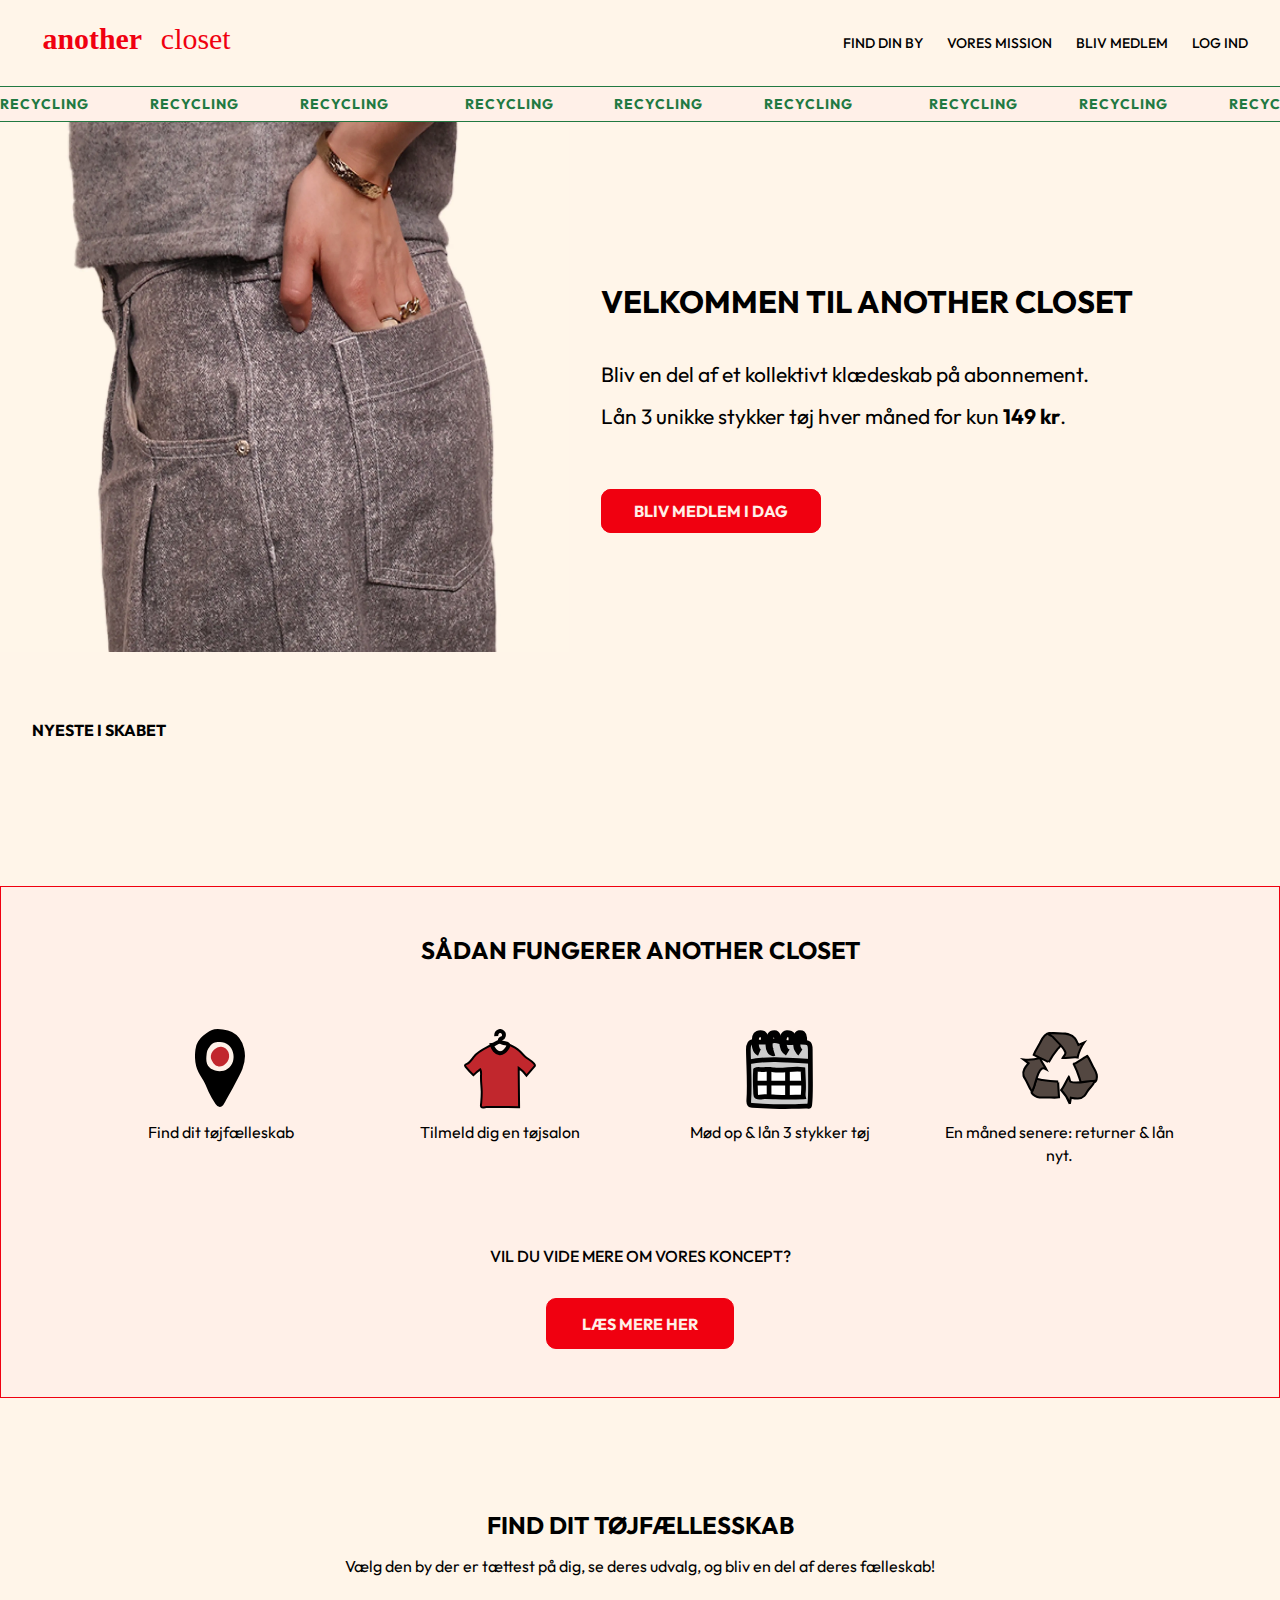
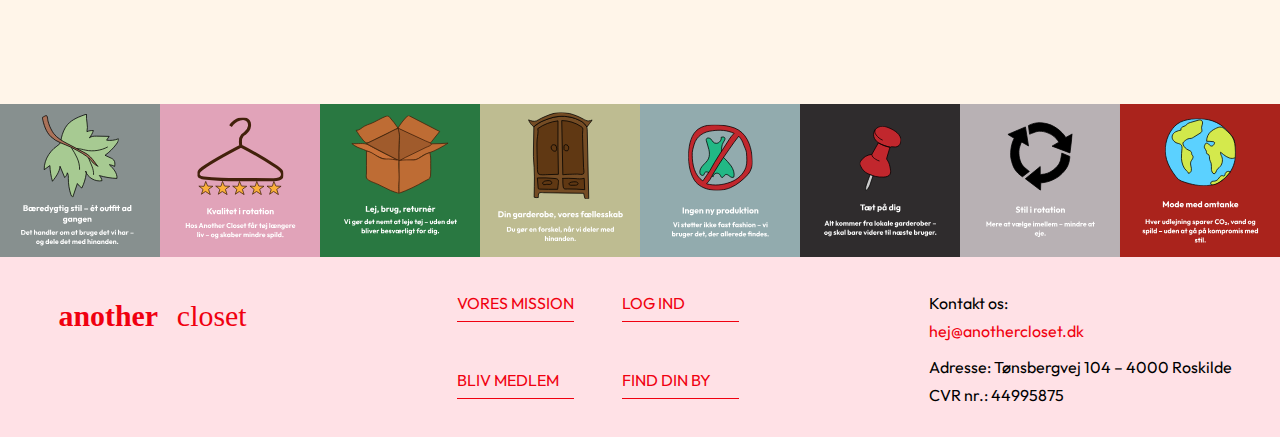
<file: index.html>
<!DOCTYPE html>
<html lang="en">

<head>
    <meta charset="UTF-8">
    <meta name="viewport" content="width=device-width, initial-scale=1.0">
    <link rel="preconnect" href="https://fonts.googleapis.com">
    <link rel="preconnect" href="https://fonts.gstatic.com" crossorigin>
    <link
        href="https://fonts.googleapis.com/css2?family=Inconsolata:wght@200..900&family=Outfit:wght@100..900&family=Roboto:ital,wght@0,100..900;1,100..900&display=swap"
        rel="stylesheet">
    <link rel="stylesheet" href="/styles/style.css">
    <title>Forside</title>
</head>

<body>
    <header>
        <nav class="navbar">
            <a href="/index.html"><img src="/SVG/logo.svg" alt="logo"></a>
            <div class="burger-menu">
                <div class="bar"></div>
                <div class="bar"></div>
                <div class="bar"></div>
            </div>


            <ul>
                <li class="dropdown mobil-menu">
                    <a href="/tojfaelleskab.html">FIND DIN BY</a>
                    <ul class="dropdown-content">
                    </ul>
                </li>
                <li><a href="/voresmission.html">VORES MISSION</a></li>
                <li><a href="" class="bliv-medlem-btn">BLIV MEDLEM</a></li>
                <li> <a href="" class="log-ind-btn">LOG IND</a></li>
            </ul>
        </nav>
        <div class="banner">
            <div class="banner-track">
                <span>
                    RECYCLING&nbsp;&nbsp;&nbsp;&nbsp;RECYCLING&nbsp;&nbsp;&nbsp;&nbsp;RECYCLING&nbsp;&nbsp;&nbsp;&nbsp;
                    RECYCLING&nbsp;&nbsp;&nbsp;&nbsp;RECYCLING&nbsp;&nbsp;&nbsp;&nbsp;RECYCLING&nbsp;&nbsp;&nbsp;&nbsp;
                    RECYCLING&nbsp;&nbsp;&nbsp;&nbsp;RECYCLING&nbsp;&nbsp;&nbsp;&nbsp;RECYCLING&nbsp;&nbsp;&nbsp;&nbsp;
                    RECYCLING&nbsp;&nbsp;&nbsp;&nbsp;RECYCLING&nbsp;&nbsp;&nbsp;&nbsp;RECYCLING&nbsp;&nbsp;&nbsp;&nbsp;
                </span>
                <span>
                    RECYCLING&nbsp;&nbsp;&nbsp;&nbsp;RECYCLING&nbsp;&nbsp;&nbsp;&nbsp;RECYCLING&nbsp;&nbsp;&nbsp;&nbsp;
                    RECYCLING&nbsp;&nbsp;&nbsp;&nbsp;RECYCLING&nbsp;&nbsp;&nbsp;&nbsp;RECYCLING&nbsp;&nbsp;&nbsp;&nbsp;
                    RECYCLING&nbsp;&nbsp;&nbsp;&nbsp;RECYCLING&nbsp;&nbsp;&nbsp;&nbsp;RECYCLING&nbsp;&nbsp;&nbsp;&nbsp;
                    RECYCLING&nbsp;&nbsp;&nbsp;&nbsp;RECYCLING&nbsp;&nbsp;&nbsp;&nbsp;RECYCLING&nbsp;&nbsp;&nbsp;&nbsp;
                </span>
            </div>
        </div>
    </header>
    <main>

        <div class="wrapper">

            <div class="sektion1">
                <div>
                    <img src="/img/hero_billede_com_nyt.webp" alt="Hero billede" width="512" height="530"
                        class="hero_billede_desktop" />

                </div>
                <div class="intro">
                    <div class="intro_padding">
                        <h1>VELKOMMEN TIL ANOTHER CLOSET</h1>
                        <p>Bliv en del af et kollektivt klædeskab på abonnement.</p>
                        <p>Lån 3 unikke stykker tøj hver måned for kun <b>149 kr</b>.</p>
                    </div>
                    <div class="cta_knap_øverst "> <a href="" class="bliv-medlem-btn">BLIV MEDLEM I DAG</a></div>

                </div>
            </div>
        </div>

        <div class="sektion2">
            <h2 class="h2_nyesteiskabet"> NYESTE I SKABET</h2>
            <div class="card_sektion">

            </div>
        </div>

        <div class="sektion3">
            <h2>SÅDAN FUNGERER ANOTHER CLOSET</h2>
            <div class="guide">
                <div><img src="/SVG/guide1.svg" alt="">
                    <p>Find dit tøjfælleskab</p>
                </div>
                <div><img src="/SVG/guide2.svg" alt="">
                    <p>Tilmeld dig en tøjsalon</p>
                </div>
                <div><img src="/SVG/guide3.svg" alt="">
                    <p>Mød op & lån 3 stykker tøj</p>
                </div>
                <div><img src="/SVG/guide4.svg" alt="">
                    <p>En måned senere:
                        returner & lån nyt.</p>
                </div>
            </div>
            <h5>VIL DU VIDE MERE OM VORES KONCEPT?</h5>
            <div class="cta_knap"><a href="voresmission.html">LÆS MERE HER</a></div>
        </div>
        <div class="sektion4" id="sektion4">
            <div class="by_tekst">
                <h2>FIND DIT TØJFÆLLESSKAB</h2>
                <p>Vælg den by der er tættest på dig, se deres udvalg, og bliv en del af deres fælleskab!</p>
            </div>
            <div class="by_container">
            </div>
        </div>
        </div>

        <!-- BLIV MEDLEM POP-UP -->
        <div id="medlems-modal" class="modal">
            <div class="modal-content">
                <h2 class="blivmedlem-h2">BLIV MEDLEM</h2>
                <p>Tilmeld dig vores tøjfællesskab og få adgang til eksklusive fordele.</p>
                <p> Udfyld dine oplysninger her, så sender vi dig en velkomstmail.</p>
                <form class="modal-form">
                    <input type="text" placeholder="Dit navn" required>
                    <input type="email" placeholder="Din e-mail" required>
                    <button type="submit" class="submit-btn3">TILMELD</button>
                </form>
                <button class="close-btn">LUK</button>
            </div>
        </div>

        <!-- LOG IND POP-UP -->
        <div id="login-modal" class="modal">
            <div class="modal-content">
                <h2>LOG IND</h2>
                <p>Indtast dine oplysninger for at logge ind.</p>
                <form class="modal-form">
                    <input type="email" placeholder="Din e-mail" required>
                    <input type="password" placeholder="Adgangskode" required>
                    <button type="submit" class="submit-btn">LOG IND</button>
                </form>
                <button class="close-btn">LUK</button>
            </div>
        </div>
        <div class="ikonbanner">
            <img src="/SVG/ikonbanner.svg" alt="ikonbanner">
        </div>
    </main>
    <footer>

        <div class="footer_logo">
            <a href="index.html"><img src="/SVG/logo.svg" alt="logo"></a>
        </div>
        <div class="henvisninger">
            <a href="voresmission.html">VORES MISSION</a>
            <a href="#">LOG IND</a>
            <a href="#">BLIV MEDLEM</a>
            <a href="index.html">FIND DIN BY</a>
        </div>
        <div class="kontakt_sektion">
            <p>Kontakt os:</p>
            <a href="mailto:hej@anothercloset.dk">hej@anothercloset.dk</a>
            <p>Adresse: Tønsbergvej 104 – 4000 Roskilde</p>
            <p>CVR nr.: 44995875</p>
        </div>

    </footer>
    <script src="script.js"></script>
    <script src="index.js"></script>
    <script src="blivmedlem.js"></script>
    <script src="logind.js"></script>

    <script src="/header.js"></script>

</body>

</html>

<style>
    /************** Globale variabler ***************/
    :root {
        --Baggrundsfarve: #fff5e9;
        --tekst: #000000;
        --lyserød1: #fff0e8;
        --kontrastfarve: #f00010;
        --lyserød2: #ffe1e6;
        --grøn: #217941;
    }

    /************** fonte ***************/

    @import url("https://fonts.googleapis.com/css2?family=Inconsolata:wght@200..900&family=Outfit:wght@100..900&family=Roboto:ital,wght@0,100..900;1,100..900&display=swap");

    .intro h1 {
        font-size: 20px;
        padding-bottom: 2rem;
    }

    .intro p {
        padding-block: 0.1rem;
    }

    @media (min-width: 768px) {
        .intro h1 {
            font-size: 31px;
            padding-bottom: 2rem;
        }

        .intro p {
            padding-block: 0.5rem;
            font-size: 21px;
        }

    }

    /************** intro sketion ***************/
    .cta_knap_øverst a {
        font-family: "Outfit", sans-serif;
        text-decoration: none;
        font-weight: 700;
        background-color: var(--kontrastfarve);
        color: var(--lyserød1);
        border: var(--kontrastfarve) solid 1px;
        border-radius: 10px;
        padding-block: 0.7rem;
        padding-inline: 2rem;
        transition: background-color 0.2s, color 0.2s;
    }

    .cta_knap_øverst a:hover {
        color: var(--kontrastfarve);
        background-color: var(--lyserød1);
    }

    .intro {
        justify-content: center;
        font-family: "Outfit", sans-serif;
        align-items: center;
    }

    .intro>div {
        max-width: 600px;
    }

    .cta_knap a {
        font-family: "Outfit", sans-serif;
        text-decoration: none;
        font-weight: 700;
        background-color: var(--kontrastfarve);
        color: var(--lyserød1);
        border: var(--kontrastfarve) solid 1px;
        border-radius: 10px;
        padding-block: 0.7rem;
        padding-inline: 2rem;
        transition: background-color 0.2s, color 0.2s;
    }

    .cta_knap a:hover {
        color: var(--kontrastfarve);
        background-color: var(--lyserød1);
    }

    @media (min-width: 768px) {
        .cta_knap a {
            padding-block: 0.9rem;
            padding-inline: 2.2rem;
        }
    }

    .sektion1 {
        background-color: var(--Baggrundsfarve);
        padding-bottom: 2rem;

    }

    @media (max-width: 768px) {
        .container_hero_billede {
            display: none;
        }

        h1 {
            padding-top: 4rem;
            font-size: 3rem;
        }

        .cta_knap {
            display: flex;
            justify-content: center;
            padding-block: 2rem;
        }

        .cta_knap_øverst {
            padding-top: 2rem;
            padding-bottom: 2rem;
            text-align: center;
        }

        .intro_padding {
            text-align: center;
        }
    }

    @media (min-width: 769px) {
        .hero_billede_mobil {
            display: none;
        }

        .overlay-button_mobil {
            display: none;
        }

        .sektion1 {
            display: grid;
            grid-template-columns: 0.8fr 1fr;
        }

        .cta_knap {
            display: flex;
            justify-content: center;
            align-items: center;
            padding-block: 2rem;
        }

        .intro {
            padding-left: 2rem;
            padding-top: 10rem;
        }

        .intro_padding {
            padding-bottom: 4rem;
        }

    }

    /************** Cards sektion ***************/
    .sektion2 {
        font-family: "Outfit", sans-serif;
        margin-block: 2rem;
    }

    .h2_nyesteiskabet {
        padding-bottom: 1.1rem;
    }

    .sektion2 h2 {
        font-size: 16px;
        padding-left: 2rem;
    }

    .sektion2 h4 {
        font-weight: 500;
        font-size: 14px;
    }

    .card_container img {
        width: 100%;
        height: 280px;
        object-fit: cover;
        border-radius: 10px;
    }

    .sektion2 a {
        text-decoration: none;
        color: var(--tekst);
        text-transform: uppercase;
    }

    .card_sektion {
        display: flex;
        overflow-x: auto;
        gap: 1rem;
        padding: 1rem;
        scroll-snap-type: x;
    }

    .card_container {
        flex: 0 0 auto;
        width: 200px;
        display: flex;
        flex-direction: column;
        height: 370px;
        gap: 0.5rem;
        transition: transform 0.5s ease;
    }

    .card_container:hover {
        transform: scale(1.1);
    }


    .produkt_info {
        display: flex;
        flex-direction: column;
        justify-content: space-between;
        height: 60px;
    }


    .card_container p {
        font-size: 13px;
    }

    .card_container:hover h4 {
        text-decoration: underline;
    }

    /************** Guide sektion ***************/
    .sektion3 {
        font-family: "Outfit", sans-serif;
        background-color: var(--lyserød1);
        border: var(--kontrastfarve)solid 1px;
        padding: 1rem;
        margin-block: 6rem;
    }

    .sektion3 h2 {
        text-align: center;
        margin: 2rem;
    }

    .sektion3 h5 {
        text-align: center;
        font-size: 16px;
        font-weight: 500;
        padding-top: 3rem;
    }

    @media (max-width: 769px) {

        .sektion3 h2 {
            font-size: 17px;
        }

        .sektion3 h5 {
            font-size: 14px;
        }

        .guide p {
            font-size: 10px;
        }
    }


    .guide {
        display: grid;
        grid-template-columns: repeat(2, 1fr);
        gap: 2rem;
        padding: 2rem 0;
    }

    .guide div {
        display: flex;
        flex-direction: column;
        align-items: center;
        text-align: center;
    }

    .guide img {
        width: 80px;
        height: 80px;
        object-fit: contain;
        margin-bottom: 0.8rem;
    }

    .guide p {
        margin: 0;
        font-size: 1rem;
        line-height: 1.4;
    }

    @media (min-width: 769px) {
        .guide {
            grid-template-columns: repeat(4, 1fr);
            padding-inline: 5rem;
        }
    }

    /************** By sektion ***************/
    .sektion4 {
        font-family: "Outfit", sans-serif;
        margin-bottom: 5rem;
    }

    .by_tekst {
        text-align: center;
        padding-block: 1rem;
    }

    .by_tekst h2 {
        padding-bottom: 1rem;
    }

    .by_container {
        display: flex;
        overflow-x: auto;
        gap: 1rem;
        padding: 1rem;
        scroll-snap-type: x;
    }

    .by_container a {
        flex: 0 0 160px;
        height: 80px;
        display: flex;
        align-items: center;
        justify-content: center;
        text-align: center;
        text-decoration: none;
        background-color: var(--lyserød1);
        border: 1px solid var(--kontrastfarve);
        border-radius: 10px;
        padding: 1rem;
        color: var(--kontrastfarve);
        font-weight: bold;
        white-space: nowrap;
        transition: background-color 0.2s, color 0.2s;
        text-transform: uppercase;
    }

    .by_container a:hover {
        background-color: var(--kontrastfarve);
        color: var(--lyserød1);
    }

    @media (min-width: 769px) {
        .by_container {
            display: grid;
            grid-template-columns: repeat(4, 1fr);
            gap: 1rem;
            padding-inline: 5rem;
        }
    }

    /********** Bliv medlem -popup **********/
    /* Pop-up baggrund */
    .modal {
        display: none;
        position: fixed;
        z-index: 9999;
        left: 0;
        top: 0;
        width: 100%;
        height: 100%;
        backdrop-filter: blur(4px);
        /* sløret baggrund */
        background-color: rgba(0, 0, 0, 0.5);
        /* mørk overlay */
        justify-content: center;
        align-items: center;
    }

    /* Selve boksen */
    .modal-content {
        background-color: var(--Baggrundsfarve);
        padding: 2rem;
        width: 90%;
        max-width: 500px;
        box-shadow: 0 0 20px rgba(0, 0, 0, 0.3);
        text-align: left;
        font-family: "Outfit", sans-serif;
        border-radius: 0.4rem;
    }

    .modal-content input {
        padding: 0.8rem;
        font-size: 1rem;
        border: 1px solid var(--kontrastfarve);
        border-radius: 0.4rem;
        color: var(--kontrastfarve);
    }

    .blivmedlem-h2 {
        font-family: "Outfit", sans-serif;
        margin-bottom: 1rem;
    }

    .submit-btn3 {
        background-color: var(--lyserød2);
        color: var(--kontrastfarve);
        border-radius: 0.4rem;
        padding: 1rem;
        border: none;
        font-weight: bold;
        cursor: pointer;
        display: flex;
        justify-content: space-between;
        align-items: center;
        font-family: "Outfit", sans-serif;
        border: 1px solid var(--kontrastfarve);
    }

    .submit-btn3:hover {
        background-color: var(--kontrastfarve);
        color: var(--lyserød2);
    }

    .submit-btn3::after {
        content: "→";
        margin-left: 1rem;
    }

    .close-btn {
        margin-top: 1rem;
        padding-left: 0.2rem;
        cursor: pointer;
        border: none;
        background-color: black;
        color: white;
    }

    /********** tilmeldings-popup **********/

    .modal {
        display: none;
        position: fixed;
        z-index: 9999;
        left: 0;
        top: 0;
        width: 100%;
        height: 100%;
        backdrop-filter: blur(4px);
        /* sløret baggrund */
        background-color: rgba(0, 0, 0, 0.5);
        /* mørk overlay */
        justify-content: center;
        align-items: center;
    }

    .tilmelding-h2 {
        font-family: "Outfit", sans-serif;
        margin-bottom: 1rem;
    }

    .modal-content {
        background-color: var(--Baggrundsfarve);
        padding: 2rem;
        width: 90%;
        max-width: 500px;
        box-shadow: 0 0 20px rgba(0, 0, 0, 0.3);
        text-align: left;
        font-family: "Outfit", sans-serif;
        border-radius: 0.4rem;
    }

    .modal-form {
        display: flex;
        flex-direction: column;
        gap: 1rem;
        margin-top: 1rem;
    }

    .modal-form input {
        padding: 0.8rem;
        font-size: 1rem;
        border: 1px solid var(--kontrastfarve);
        border-radius: 0.4rem;
        color: var(--kontrastfarve);
    }

    .tilmelding-p {
        font-family: "Outfit", sans-serif;
        margin-bottom: 1rem;
        font-size: 0.81rem;
    }

    .tilmelding-p2 {
        font-family: "Outfit", sans-serif;
        font-size: 0.9rem;
        font-weight: bolder;
        padding-top: 1rem;
        padding-top: 1rem;
        margin-top: 1rem;
    }

    .tilmelding-p3 {
        font-family: "Outfit", sans-serif;
        margin-bottom: 1rem;
        font-size: 0.7rem;
        margin-top: -1rem;
    }


    .submit-btn {
        background-color: var(--lyserød2);
        color: var(--kontrastfarve);
        border-radius: 0.4rem;
        padding: 1rem;
        border: none;
        font-weight: bold;
        cursor: pointer;
        display: flex;
        justify-content: space-between;
        align-items: center;
        font-family: "Outfit", sans-serif;
        border: 1px solid var(--kontrastfarve);

    }

    .submit-btn2 {
        background-color: var(--lyserød2);
        color: var(--kontrastfarve);
        border-radius: 0.4rem;
        padding: 1rem;
        border: none;
        font-weight: bold;
        cursor: pointer;
        display: flex;
        justify-content: space-between;
        align-items: center;
        font-family: "Outfit", sans-serif;
        border: 1px solid var(--kontrastfarve);
        display: flex;
        gap: 15rem;
        margin-top: 1rem;

    }

    .submit-btn:hover {
        background-color: var(--kontrastfarve);
        color: var(--lyserød2);
    }

    .submit-btn2:hover {
        background-color: var(--kontrastfarve);
        color: var(--lyserød2);
    }


    .submit-btn::after {
        content: "→";
        margin-left: 1rem;
    }

    .submit-btn2::after {
        content: "→";
        margin-left: 1rem;
    }

    .close-btn {
        margin-top: 1rem;
        background: none;
        border: none;
        color: black;
        text-decoration: underline;
        cursor: pointer;
        font-weight: bold;
    }
</style>
</file>
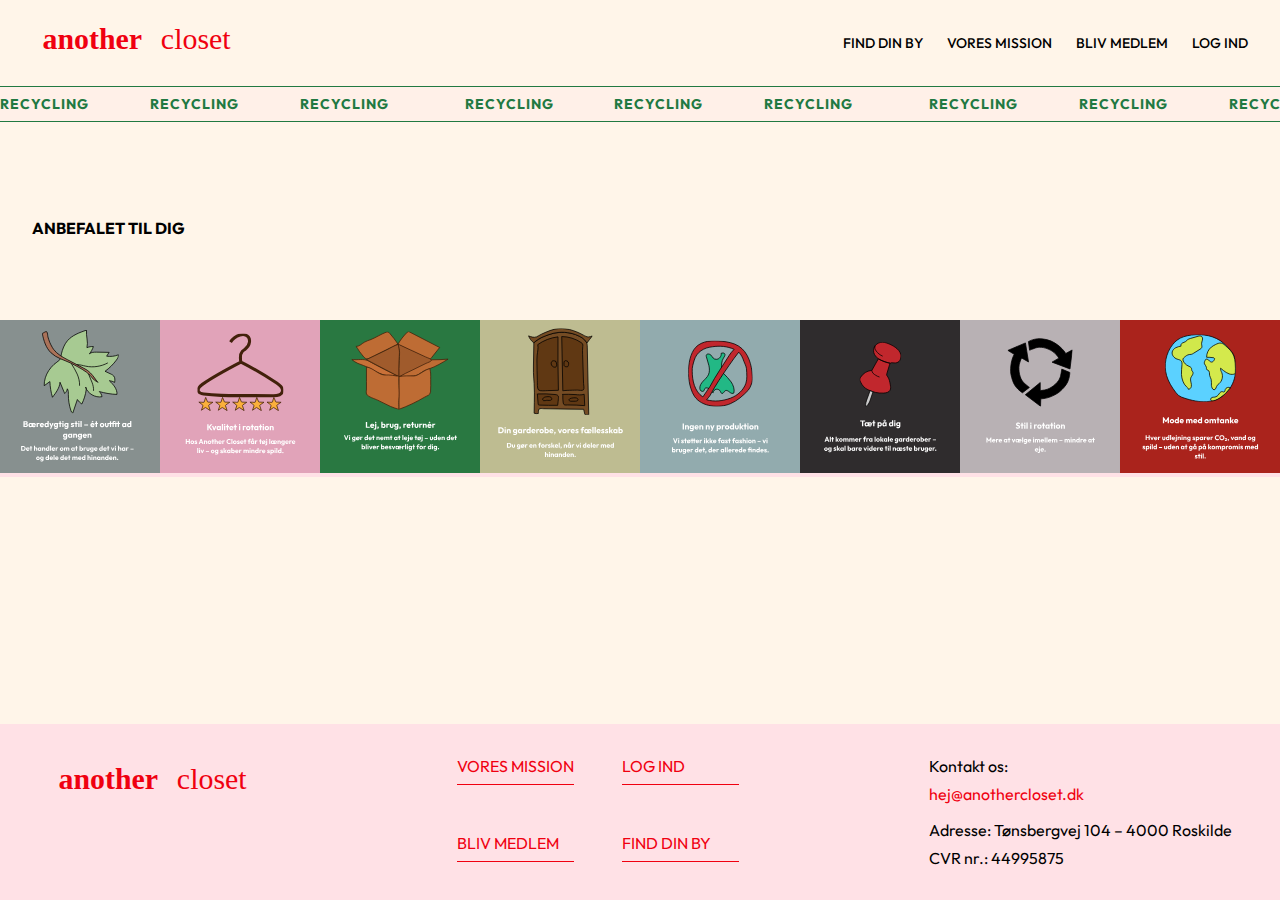
<file: produktside.html>
<!DOCTYPE html>
<html lang="en">

<head>
    <meta charset="UTF-8">
    <meta name="viewport" content="width=device-width, initial-scale=1.0">
    <link rel="preconnect" href="https://fonts.googleapis.com">
    <link rel="preconnect" href="https://fonts.gstatic.com" crossorigin>
    <link
        href="https://fonts.googleapis.com/css2?family=Inconsolata:wght@200..900&family=Outfit:wght@100..900&family=Roboto:ital,wght@0,100..900;1,100..900&display=swap"
        rel="stylesheet">
    <link rel="stylesheet" href="/styles/style.css">
    <title>Produktside</title>

    <style>
        @import url("https://fonts.googleapis.com/css2?family=Inconsolata:wght@200..900&family=Outfit:wght@100..900&family=Roboto:ital,wght@0,100..900;1,100..900&display=swap");

        /************** Globale variabler ***************/
        :root {
            --Baggrundsfarve: #fff5e9;
            --tekst: #000000;
            --lyserød1: #fff0e8;
            --kontrastfarve: #f00010;
            --lyserød2: #ffe1e6;
            --grøn: #217941;
        }

        /************** Produkt sektion ***************/

        .produkt-container {
            display: flex;
            flex-direction: row;
            justify-content: center;
            align-items: flex-start;
            padding: 2rem;
            gap: 2rem;
            max-width: 1200px;
            margin: auto;
            flex-wrap: wrap;
            background-color: var(--Baggrundsfarve);
        }

        .produkt-billede {
            flex: 1;
            min-width: 280px;
            max-width: 100%;
            display: flex;
            justify-content: center;
            align-items: center;
            padding: 1rem;
        }

        .produkt-billede img {
            max-width: 100%;
            height: auto;
            border-radius: 0.4rem;
        }

        .produkt-info {
            flex: 1;
            min-width: 280px;
            max-width: 500px;
            background-color: var(--Baggrundsfarve);
            padding: 1rem;

        }

        .produkt-info2 {
            margin-top: 4rem;
            font-family: "Outfit", sans-serif;
        }

        .produkt-info2-1 {
            margin-top: 1rem;
            font-family: "Outfit", sans-serif;
        }

        .produkt-info2-2 {
            margin-top: 1rem;
            font-family: "Outfit", sans-serif;
        }

        .produkt-info h1 {
            font-size: 1.8rem;
            margin-bottom: 0.2rem;
            margin-top: 0rem;
            font-family: "Outfit", sans-serif;
            text-transform: uppercase;
        }

        .size {
            font-family: "Outfit", sans-serif;
            margin-bottom: 2.8rem;
        }

        .reserve-btn {
            display: inline-block;
            margin-top: 1rem;
            padding: 0.9rem 13.4rem;
            border: 1.5px solid var(--kontrastfarve);
            color: var(--kontrastfarve);
            background: var(--lyserød2);
            font-weight: bold;
            text-align: center;
            cursor: pointer;
            border-radius: 0.4rem;
            font-size: 1rem;
            font-family: "Outfit", sans-serif;
        }

        .reserve-btn:hover {
            background-color: var(--kontrastfarve);
            color: var(--lyserød2);
        }

        .ikon_p1 {
            margin-top: 2.5rem;
            font-family: "Outfit", sans-serif;
        }

        .ikon_p2 {
            font-family: "Outfit", sans-serif;

        }

        .produkt-infop {
            font-family: "Outfit", sans-serif;
        }

        .ikon-sektion {
            display: flex;
            gap: 0.2rem;
            margin-top: 1.5rem;
            align-items: flex-start;
            margin-inline: 0.2rem -5rem;
        }

        .ikon {
            flex: 1;
            text-align: center;
            font-size: 0.7rem;
        }

        .ikon1 {
            margin-top: 1.4rem;
        }

        .ikon2 {
            margin-top: 1rem;
        }

        .ikon3 {
            margin-top: 0.8rem;
        }

        .ikon img {
            width: 70px;
            height: auto;
            margin-bottom: 0.5rem;
        }

        /************** Cards sektion ***************/
        .sektion2 {
            font-family: "Outfit", sans-serif;
            margin-block: 2rem;
        }

        .h2_nyesteiskabet {
            padding-bottom: 1.1rem;
        }

        .sektion2 h2 {
            font-size: 16px;
            padding-left: 2rem;
        }

        .sektion2 h4 {
            font-weight: 500;
            font-size: 14px;
        }

        .card_container img {
            width: 100%;
            height: 280px;
            object-fit: cover;
            border-radius: 10px;
        }

        .sektion2 a {
            text-decoration: none;
            color: var(--tekst);
            text-transform: uppercase;
        }

        .card_sektion {
            display: flex;
            overflow-x: auto;
            gap: 1rem;
            padding: 1rem;
            scroll-snap-type: x;
        }

        .card_container {
            flex: 0 0 auto;
            width: 200px;
            display: flex;
            flex-direction: column;
            height: 370px;
            gap: 0.5rem;
            transition: transform 0.5s ease;
        }

        .card_container:hover {
            transform: scale(1.1);
        }


        .produkt_info {
            display: flex;
            flex-direction: column;
            justify-content: space-between;
            height: 60px;
        }


        .card_container p {
            font-size: 13px;
        }

        .card_container:hover h4 {
            text-decoration: underline;
        }

        /********** Bliv medlem -popup **********/
        /* Pop-up baggrund */
        .modal {
            display: none;
            position: fixed;
            z-index: 9999;
            left: 0;
            top: 0;
            width: 100%;
            height: 100%;
            backdrop-filter: blur(4px);
            /* sløret baggrund */
            background-color: rgba(0, 0, 0, 0.5);
            /* mørk overlay */
            justify-content: center;
            align-items: center;
        }

        /* Selve boksen */
        .modal-content {
            background-color: var(--Baggrundsfarve);
            padding: 2rem;
            width: 90%;
            max-width: 500px;
            box-shadow: 0 0 20px rgba(0, 0, 0, 0.3);
            text-align: left;
            font-family: "Outfit", sans-serif;
            border-radius: 0.4rem;
        }

        .modal-content input {
            padding: 0.8rem;
            font-size: 1rem;
            border: 1px solid var(--kontrastfarve);
            border-radius: 0.4rem;
            color: var(--kontrastfarve);
        }

        .blivmedlem-h2 {
            font-family: "Outfit", sans-serif;
            margin-bottom: 1rem;
        }

        .submit-btn3 {
            background-color: var(--lyserød2);
            color: var(--kontrastfarve);
            border-radius: 0.4rem;
            padding: 1rem;
            border: none;
            font-weight: bold;
            cursor: pointer;
            display: flex;
            justify-content: space-between;
            align-items: center;
            font-family: "Outfit", sans-serif;
            border: 1px solid var(--kontrastfarve);
        }

        .submit-btn3:hover {
            background-color: var(--kontrastfarve);
            color: var(--lyserød2);
        }

        .submit-btn3::after {
            content: "→";
            margin-left: 1rem;
        }

        .close-btn {
            margin-top: 1rem;
            padding-left: 0.2rem;
            cursor: pointer;
            border: none;
            background-color: black;
            color: white;
        }

        /********** tilmeldings-popup **********/

        .modal {
            display: none;
            position: fixed;
            z-index: 9999;
            left: 0;
            top: 0;
            width: 100%;
            height: 100%;
            backdrop-filter: blur(4px);
            /* sløret baggrund */
            background-color: rgba(0, 0, 0, 0.5);
            /* mørk overlay */
            justify-content: center;
            align-items: center;
        }

        .tilmelding-h2 {
            font-family: "Outfit", sans-serif;
            margin-bottom: 1rem;
        }

        .modal-content {
            background-color: var(--Baggrundsfarve);
            padding: 2rem;
            width: 90%;
            max-width: 500px;
            box-shadow: 0 0 20px rgba(0, 0, 0, 0.3);
            text-align: left;
            font-family: "Outfit", sans-serif;
            border-radius: 0.4rem;
        }

        .modal-form {
            display: flex;
            flex-direction: column;
            gap: 1rem;
            margin-top: 1rem;
        }

        .modal-form input {
            padding: 0.8rem;
            font-size: 1rem;
            border: 1px solid var(--kontrastfarve);
            border-radius: 0.4rem;
            color: var(--kontrastfarve);
        }

        .tilmelding-p {
            font-family: "Outfit", sans-serif;
            margin-bottom: 1rem;
            font-size: 0.81rem;
        }

        .tilmelding-p2 {
            font-family: "Outfit", sans-serif;
            font-size: 0.9rem;
            font-weight: bolder;
            padding-top: 1rem;
            padding-top: 1rem;
            margin-top: 1rem;
        }

        .tilmelding-p3 {
            font-family: "Outfit", sans-serif;
            margin-bottom: 1rem;
            font-size: 0.7rem;
            margin-top: -1rem;
        }


        .submit-btn {
            background-color: var(--lyserød2);
            color: var(--kontrastfarve);
            border-radius: 0.4rem;
            padding: 1rem;
            border: none;
            font-weight: bold;
            cursor: pointer;
            display: flex;
            justify-content: space-between;
            align-items: center;
            font-family: "Outfit", sans-serif;
            border: 1px solid var(--kontrastfarve);

        }

        .submit-btn2 {
            background-color: var(--lyserød2);
            color: var(--kontrastfarve);
            border-radius: 0.4rem;
            padding: 1rem;
            border: none;
            font-weight: bold;
            cursor: pointer;
            display: flex;
            justify-content: space-between;
            align-items: center;
            font-family: "Outfit", sans-serif;
            border: 1px solid var(--kontrastfarve);
            display: flex;
            gap: 15rem;
            margin-top: 1rem;

        }

        .submit-btn:hover {
            background-color: var(--kontrastfarve);
            color: var(--lyserød2);
        }

        .submit-btn2:hover {
            background-color: var(--kontrastfarve);
            color: var(--lyserød2);
        }


        .submit-btn::after {
            content: "→";
            margin-left: 1rem;
        }

        .submit-btn2::after {
            content: "→";
            margin-left: 1rem;
        }

        .close-btn {
            margin-top: 1rem;
            background: none;
            border: none;
            color: black;
            text-decoration: underline;
            cursor: pointer;
            font-weight: bold;
        }

        /************** Mobil ***************/

        @media (max-width: 768px) {
            .produkt-container {
                flex-direction: column;
                align-items: center;
                padding: 0rem;
            }

            .produkt-info h1 {
                font-size: 1.5rem;
                margin-bottom: 0.2rem;
                margin-top: -1.5rem;
                font-family: "Outfit", sans-serif;
            }

            .produkt-infop {
                font-family: "Outfit", sans-serif;
                font-size: 0.8rem;
            }

            .size {
                font-family: "Outfit", sans-serif;
                margin-bottom: 2.8rem;
                font-size: 0.8rem;
            }

            .ikon-sektion {
                display: flex;
                gap: 2rem;
                margin-top: 1.5rem;
                align-items: flex-start;
                margin-inline: 0rem 0rem;
            }

            .ikon_p1 {
                margin-top: 2.5rem;
                font-family: "Outfit", sans-serif;
                font-size: 0.8rem;
            }

            .ikon_p2 {
                font-family: "Outfit", sans-serif;
                font-size: 0.6rem;

            }

            .produkt-info2 {
                margin-top: 4rem;
                font-family: "Outfit", sans-serif;
                font-size: 0.8rem;
            }

            .produkt-info2-1 {
                margin-top: 0.8rem;
                font-family: "Outfit", sans-serif;
                font-size: 0.8rem;
            }

            .produkt-info2-2 {
                margin-top: 0.8rem;
                font-family: "Outfit", sans-serif;
                font-size: 0.8rem;
                margin-bottom: 2rem;
            }

            .reserve-btn {
                display: inline-block;
                margin-top: 1rem;
                padding: 0.5rem 9.4rem;
                border: 1.5px solid var(--kontrastfarve);
                color: var(--kontrastfarve);
                background: var(--lyserød2);
                font-weight: bold;
                text-align: center;
                cursor: pointer;
                border-radius: 0.4rem;
                font-size: 0.8rem;
                font-family: "Outfit", sans-serif;
            }

            .ikon img {
                width: 55px;
                height: auto;
                margin-bottom: 0.5rem;
            }

            .produkt-info,
            .produkt-billede {
                max-width: 100%;
            }

            .submit-btn2 {
                background-color: var(--lyserød2);
                color: var(--kontrastfarve);
                border-radius: 0.4rem;
                padding: 1rem;
                border: none;
                font-weight: bold;
                cursor: pointer;
                display: flex;
                justify-content: space-between;
                align-items: center;
                font-family: "Outfit", sans-serif;
                border: 1px solid var(--kontrastfarve);
                display: flex;
                gap: 6rem;
                margin-top: 1rem;

            }

        }
    </style>
</head>

<body>
    <header>
        <nav class="navbar">
            <a href="/index.html"><img src="SVG/logo.svg" alt="logo"></a>
            <div class="burger-menu">
                <div class="bar"></div>
                <div class="bar"></div>
                <div class="bar"></div>
            </div>


            <ul>
                <li class="dropdown mobil-menu">
                    <a href="/tojfaelleskab.html">FIND DIN BY</a>
                    <ul class="dropdown-content">
                    </ul>
                </li>
                <li><a href="/voresmission.html">VORES MISSION</a></li>
                <li><a href="" class="bliv-medlem-btn">BLIV MEDLEM</a></li>
                <li> <a href="" class="log-ind-btn">LOG IND</a></li>
            </ul>
        </nav>
        <div class="banner">
            <div class="banner-track">
                <span>
                    RECYCLING&nbsp;&nbsp;&nbsp;&nbsp;RECYCLING&nbsp;&nbsp;&nbsp;&nbsp;RECYCLING&nbsp;&nbsp;&nbsp;&nbsp;
                    RECYCLING&nbsp;&nbsp;&nbsp;&nbsp;RECYCLING&nbsp;&nbsp;&nbsp;&nbsp;RECYCLING&nbsp;&nbsp;&nbsp;&nbsp;
                    RECYCLING&nbsp;&nbsp;&nbsp;&nbsp;RECYCLING&nbsp;&nbsp;&nbsp;&nbsp;RECYCLING&nbsp;&nbsp;&nbsp;&nbsp;
                    RECYCLING&nbsp;&nbsp;&nbsp;&nbsp;RECYCLING&nbsp;&nbsp;&nbsp;&nbsp;RECYCLING&nbsp;&nbsp;&nbsp;&nbsp;
                </span>
                <span>
                    RECYCLING&nbsp;&nbsp;&nbsp;&nbsp;RECYCLING&nbsp;&nbsp;&nbsp;&nbsp;RECYCLING&nbsp;&nbsp;&nbsp;&nbsp;
                    RECYCLING&nbsp;&nbsp;&nbsp;&nbsp;RECYCLING&nbsp;&nbsp;&nbsp;&nbsp;RECYCLING&nbsp;&nbsp;&nbsp;&nbsp;
                    RECYCLING&nbsp;&nbsp;&nbsp;&nbsp;RECYCLING&nbsp;&nbsp;&nbsp;&nbsp;RECYCLING&nbsp;&nbsp;&nbsp;&nbsp;
                    RECYCLING&nbsp;&nbsp;&nbsp;&nbsp;RECYCLING&nbsp;&nbsp;&nbsp;&nbsp;RECYCLING&nbsp;&nbsp;&nbsp;&nbsp;
                </span>
            </div>
        </div>
    </header>

    <main>
        <div class="wrapper">
            <section class="produkt-container">
                <!-- <div class="produkt-billede">
                <img src="/img/produktimg.png" alt="Ganni Satin Kjole">
            </div>
            <div class="produkt-info">
                <h1>GANNI SATIN KJOLE</h1>
                <p class="size"><strong>Str. S</strong></p>
                <p class="produkt-infop">Denne smukke figursyede kjole i satin fra Ganni, som fitter en
                    størrelse small.</p>
                <p class="produkt-infop">Perfekt til den næste festlige begivenhed!</p> 

            <button class="reserve-btn">RESERVÉR</button>
            -->
                <!-- 
                <p class="ikon_p1">Når du lejer dette stykke tøj...</p>
                <div class="ikon-sektion">
                    <div class="ikon">
                        <img class="ikon1" src="/SVG/klode.svg" alt="Klode ikon">
                        <p class="ikon_p2"><strong>Svarer det til…</strong><br>at springe 14 håndvaske over</p>
                    </div>
                    <div class="ikon">
                        <img class="ikon2" src="SVG/pose.svg" alt="Stop taske ikon">
                        <p class="ikon_p2"><strong>Svarer det til…</strong><br>30% mindre tøjforbrug</p>
                    </div>
                    <div class="ikon">
                        <img class="ikon3" src="/SVG/pung.svg" alt="Penge ikon">
                        <p class="ikon_p2"><strong>Svarer det til…</strong><br>at du sparer penge hver måned</p>
                    </div>
                </div>

                <p class="produkt-info2"><strong>STAND:</strong><br>Helt ny – ingen tegn på slid</p>
                <p class="produkt-info2-1"><strong>VASK:</strong><br>Håndvaskes</p>
                <p class="produkt-info2-2"><strong>EJER:</strong><br>Anna &lt;3</p>
            </div>  -->
            </section>

            <div class="sektion2">
                <h2 class="h2_nyesteiskabet"> ANBEFALET TIL DIG</h2>
                <div class="card_sektion">

                </div>
            </div>

            <!-- Reservér POP-UP -->
            <div id="modal" class="modal">
                <div class="modal-content">
                    <h2 class="tilmelding-h2">RESERVÉR DETTE PRODUKT</h2>
                    <p class="tilmelding-p">Udfyld dine oplysninger, så reserverer vi produktet til dig i salonen. <br>
                        Du modtager en
                        e-mail med videre information.</p>
                    <form class="modal-form">
                        <input type="text" placeholder="Dit navn" required>
                        <input type="email" placeholder="Din e-mail" required>
                        <button type="submit" class="submit-btn">BEKRÆFT RESERVATION</button>
                    </form>
                    <p class="tilmelding-p2">Er du ikke medlem endnu?</p>
                    <br>
                    <p class="tilmelding-p3">Du skal tilmelde dig, før du kan reservere.</p>



                    <button class="submit-btn2 bliv-medlem-btn">TILMELD DIG FØRST</button>

                    <button class="close-btn">LUK</button>
                </div>

            </div>

            <!-- BLIV MEDLEM POP-UP -->
            <div id="medlems-modal" class="modal">
                <div class="modal-content">
                    <h2 class="blivmedlem-h2">BLIV MEDLEM</h2>
                    <p>Tilmeld dig vores tøjfællesskab og få adgang til eksklusive fordele.</p>
                    <p> Udfyld dine oplysninger her, så sender vi dig en velkomstmail.</p>
                    <form class="modal-form">
                        <input type="text" placeholder="Dit navn" required>
                        <input type="email" placeholder="Din e-mail" required>
                        <button type="submit" class="submit-btn3">TILMELD</button>
                    </form>
                    <button class="close-btn">LUK</button>
                </div>
            </div>

            <!-- LOG IND POP-UP -->
            <div id="login-modal" class="modal">
                <div class="modal-content">
                    <h2>LOG IND</h2>
                    <p>Indtast dine oplysninger for at logge ind.</p>
                    <form class="modal-form">
                        <input type="email" placeholder="Din e-mail" required>
                        <input type="password" placeholder="Adgangskode" required>
                        <button type="submit" class="submit-btn">LOG IND</button>
                    </form>
                    <button class="close-btn">LUK</button>
                </div>
            </div>
        </div>
        <div class="ikonbanner">
            <img src="/SVG/ikonbanner.svg" alt="ikonbanner">
        </div>
    </main>

    <footer>
        <div class="footer_logo">
            <a href="index.html"><img src="/SVG/logo.svg" alt="logo"></a>
        </div>
        <div class="henvisninger">
            <a href="voresmission.html">VORES MISSION</a>
            <a href="#">LOG IND</a>
            <a href="#">BLIV MEDLEM</a>
            <a href="index.html">FIND DIN BY</a>
        </div>
        <div class="kontakt_sektion">
            <p>Kontakt os:</p>
            <a href="mailto:hej@anothercloset.dk">hej@anothercloset.dk</a>
            <p>Adresse: Tønsbergvej 104 – 4000 Roskilde</p>
            <p>CVR nr.: 44995875</p>
        </div>

    </footer>
    <script src="tilmeldingsknap.js"></script>
    <script src="script.js"></script>
    <script src="produktside.js"></script>
    <script src="blivmedlem.js"></script>
    <script src="logind.js"></script>
    <script src="/header.js"></script>


</body>

</html>
</file>
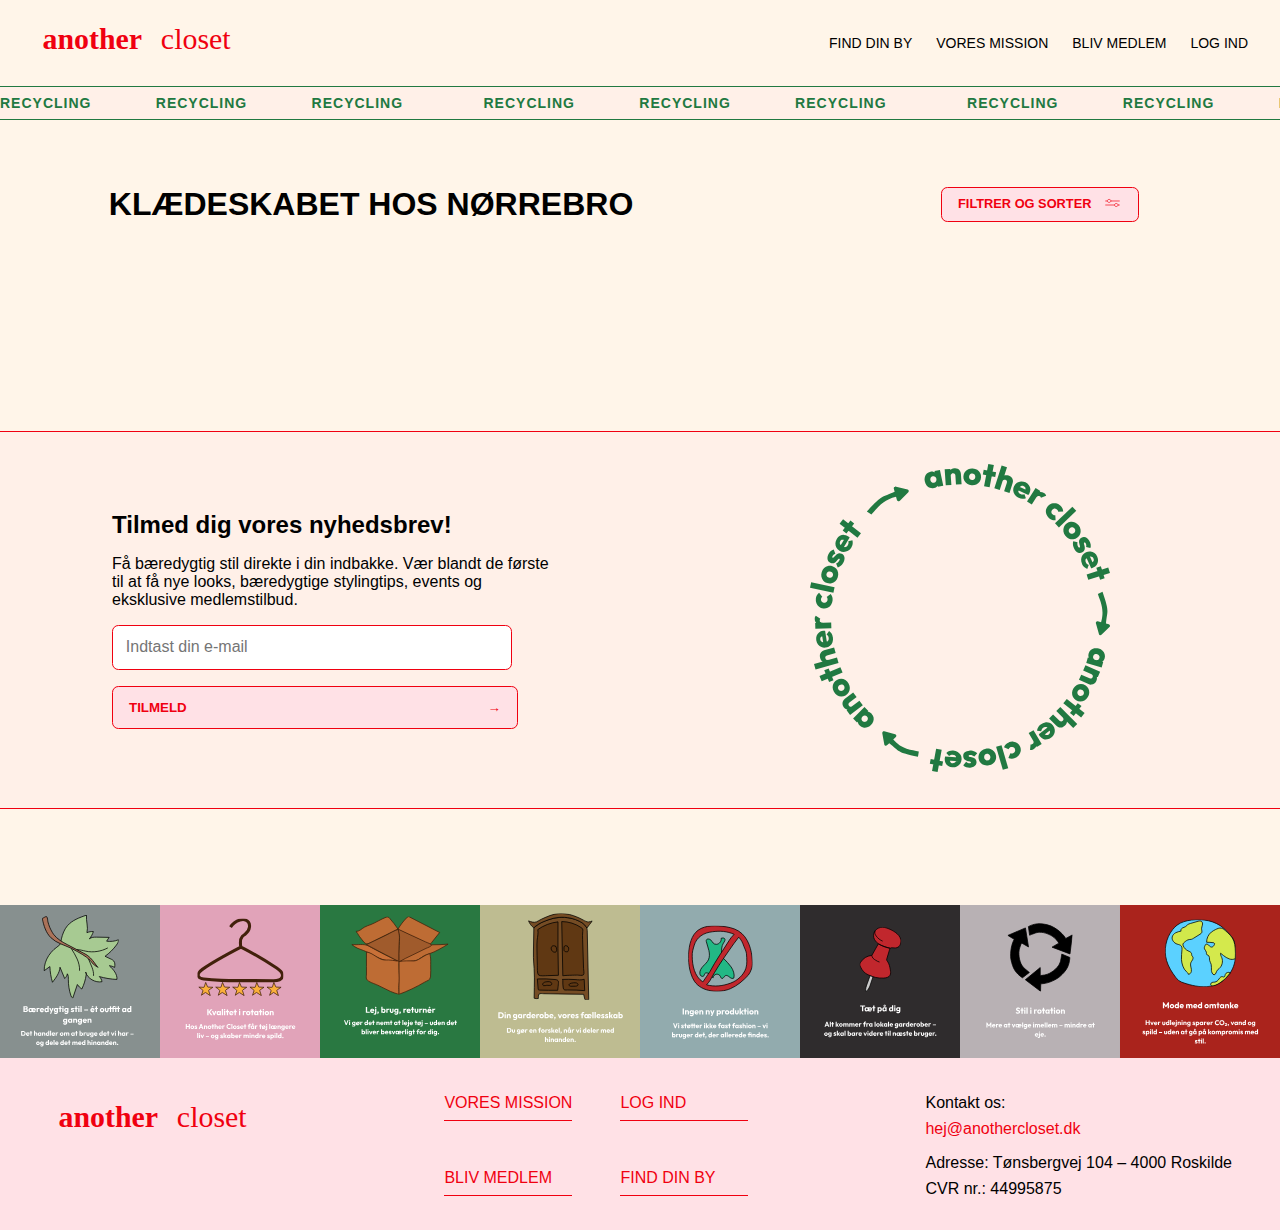
<file: tojfaelleskab.html>
<!DOCTYPE html>
<html lang="en">

<head>
    <meta charset="UTF-8">
    <meta name="viewport" content="width=device-width, initial-scale=1.0">
    <link rel="stylesheet" href="/styles/style.css">
    <title>tojfaelleskab</title>
</head>

<body>
    <header>
        <nav class="navbar">
            <a href="/index.html"><img src="/SVG/logo.svg" alt="logo"></a>
            <div class="burger-menu">
                <div class="bar"></div>
                <div class="bar"></div>
                <div class="bar"></div>
            </div>


            <ul>
                <li class="dropdown mobil-menu">
                    <a href="/index.html">FIND DIN BY</a>
                    <ul class="dropdown-content">
                    </ul>
                </li>

                <li><a href="/voresmission.html" class="rod-tekst">VORES MISSION</a></li>
                <li><a href="" class="bliv-medlem-btn">BLIV MEDLEM</a></li>
                <li> <a href="" class="log-ind-btn">LOG IND</a></li>
            </ul>
        </nav>
        <div class="banner">
            <div class="banner-track">
                <span>
                    RECYCLING&nbsp;&nbsp;&nbsp;&nbsp;RECYCLING&nbsp;&nbsp;&nbsp;&nbsp;RECYCLING&nbsp;&nbsp;&nbsp;&nbsp;
                    RECYCLING&nbsp;&nbsp;&nbsp;&nbsp;RECYCLING&nbsp;&nbsp;&nbsp;&nbsp;RECYCLING&nbsp;&nbsp;&nbsp;&nbsp;
                    RECYCLING&nbsp;&nbsp;&nbsp;&nbsp;RECYCLING&nbsp;&nbsp;&nbsp;&nbsp;RECYCLING&nbsp;&nbsp;&nbsp;&nbsp;
                    RECYCLING&nbsp;&nbsp;&nbsp;&nbsp;RECYCLING&nbsp;&nbsp;&nbsp;&nbsp;RECYCLING&nbsp;&nbsp;&nbsp;&nbsp;
                </span>
                <span>
                    RECYCLING&nbsp;&nbsp;&nbsp;&nbsp;RECYCLING&nbsp;&nbsp;&nbsp;&nbsp;RECYCLING&nbsp;&nbsp;&nbsp;&nbsp;
                    RECYCLING&nbsp;&nbsp;&nbsp;&nbsp;RECYCLING&nbsp;&nbsp;&nbsp;&nbsp;RECYCLING&nbsp;&nbsp;&nbsp;&nbsp;
                    RECYCLING&nbsp;&nbsp;&nbsp;&nbsp;RECYCLING&nbsp;&nbsp;&nbsp;&nbsp;RECYCLING&nbsp;&nbsp;&nbsp;&nbsp;
                    RECYCLING&nbsp;&nbsp;&nbsp;&nbsp;RECYCLING&nbsp;&nbsp;&nbsp;&nbsp;RECYCLING&nbsp;&nbsp;&nbsp;&nbsp;
                </span>
            </div>
        </div>

    </header>

    <main>
        <div class="wrapper">
            <br>
            <div class="header-row">
                <h1>KLÆDESKABET HOS NØRREBRO</h1>
                <button class="filter-btn" onclick="openFilter()">
                    FILTRER OG SORTER
                    <img src="SVG/filter.svg" alt="Filter ikon" class="filter-icon">
                </button>
            </div>
            <!-- Popup-filtreringsboks -->
            <div class="filter-popup" id="filterPopup">
                <div class="filter-overlay" onclick="closeFilter()"></div>

                <div class="filter-box">
                    <div class="filter-header">
                        <h2>FILTRER OG SORTER</h2>
                        <button class="close-btn" onclick="closeFilter()">×</button>
                    </div>

                    <div class="filter-group">
                        <label for="size">Størrelse</label>
                        <select id="size">
                            <option>Vælg størrelse</option>
                            <option>XS</option>
                            <option>S</option>
                            <option>M</option>
                            <option>L</option>
                            <option>XL</option>
                        </select>
                    </div>

                    <div class="filter-group">
                        <label for="color">Farve</label>
                        <select id="color">
                            <option>Vælg farve</option>
                            <option>Sort</option>
                            <option>Hvid</option>
                            <option>Beige</option>
                            <option>Grå</option>
                            <option>Blå</option>
                            <option>Grøn</option>
                            <option>Lyserød</option>
                            <option>Rød</option>
                            <option>Gul</option>
                        </select>
                    </div>

                    <div class="filter-group">
                        <label for="brand">Mærke</label>
                        <select id="brand">
                            <option>Vælg mærke</option>
                            <option>Ganni</option>
                            <option>Envii</option>
                            <option>Second Female</option>
                            <option>Bershka</option>
                            <option>Vintage</option>
                            <option>Mochi</option>
                            <option>Oval Square</option>
                            <option>Pieces</option>
                            <option>Roberto</option>
                        </select>
                    </div>

                    <div class="filter-group">
                        <label for="style">Style</label>
                        <select id="style">
                            <option>Vælg style</option>
                            <option>Casual</option>
                            <option>Sporty</option>
                            <option>Vintage</option>
                            <option>Festligt</option>
                        </select>
                    </div>

                    <div class="filter-actions">
                        <button onclick="resetFilter()">Ryd filtre</button>
                        <button onclick="applyFilter()">Filtrer</button>

                    </div>
                </div>
            </div>

            <div class="sektion2">

                <div class="gallery">

                </div>
            </div>

            <div class="tilmeld_sektion">
                <div class="tilmeld_tekst">
                    <h2>Tilmed dig vores nyhedsbrev!</h2>
                    <p>Få bæredygtig stil direkte i din indbakke.
                        Vær blandt de første til at få nye looks,
                        bæredygtige stylingtips, events og eksklusive medlemstilbud.</p>
                    <form class="nyhedsbrev-form">
                        <input type="email" placeholder="Indtast din e-mail" required>
                        <button type="submit">TILMELD</button>
                    </form>
                </div>

                <div class="rundtlogo_container">
                    <img id="rundtLogo" class="rundt_logo" src="/SVG/logo_illustration.svg" alt="rundt logo">
                </div>
            </div>
            <!-- BLIV MEDLEM POP-UP -->
            <div id="medlems-modal" class="modal">
                <div class="modal-content">
                    <h2 class="blivmedlem-h2">BLIV MEDLEM</h2>
                    <p>Tilmeld dig vores tøjfællesskab og få adgang til eksklusive fordele.</p>
                    <p> Udfyld dine oplysninger her, så sender vi dig en velkomstmail.</p>
                    <form class="modal-form">
                        <input type="text" placeholder="Dit navn" required>
                        <input type="email" placeholder="Din e-mail" required>
                        <button type="submit" class="submit-btn3">TILMELD</button>
                    </form>
                    <button class="close-btn">LUK</button>
                </div>
            </div>

            <!-- LOG IND POP-UP -->
            <div id="login-modal" class="modal">
                <div class="modal-content">
                    <h2>LOG IND</h2>
                    <p>Indtast dine oplysninger for at logge ind.</p>
                    <form class="modal-form">
                        <input type="email" placeholder="Din e-mail" required>
                        <input type="password" placeholder="Adgangskode" required>
                        <button type="submit" class="submit-btn">LOG IND</button>
                    </form>
                    <button class="close-btn">LUK</button>
                </div>
            </div>
        </div>
        <div class="ikonbanner">
            <img src="/SVG/ikonbanner.svg" alt="ikonbanner">
        </div>
    </main>
    <footer>
        <div class="footer_logo">
            <a href="index.html"><img src="/SVG/logo.svg" alt="logo"></a>
        </div>
        <div class="henvisninger">
            <a href="voresmission.html">VORES MISSION</a>
            <a href="#">LOG IND</a>
            <a href="#">BLIV MEDLEM</a>
            <a href="index.html">FIND DIN BY</a>
        </div>
        <div class="kontakt_sektion">
            <p>Kontakt os:</p>
            <a href="mailto:hej@anothercloset.dk">hej@anothercloset.dk</a>
            <p>Adresse: Tønsbergvej 104 – 4000 Roskilde</p>
            <p>CVR nr.: 44995875</p>
        </div>

    </footer>
    <script src="script.js"></script>
    <script src="voresmission.js"></script>
    <script src="tojfaelleskab.js"></script>
    <script src="/header.js"></script>
    <script src="logind.js"></script>
    <script src="blivmedlem.js"></script>
    <script src="voresmission.js"></script>
    <script src="filterknap.js"></script>

</body>

</html>

<style>
    /************** Globale variabler ***************/
    :root {
        --Baggrundsfarve: #fff5e9;
        --tekst: #000000;
        --lyserød1: #fff0e8;
        --kontrastfarve: #f00010;
        --lyserød2: #ffe1e6;
        --grøn: #217941;
    }

    /*********** Generalt ***********/
    * {
        box-sizing: border-box;
        margin: 0;
        padding: 0;
    }

    body {
        font-family: Arial, sans-serif;
        background-color: #FFF5E9;
    }

    .sektion2 {
        padding-inline: 1rem;
    }


    .tilmeld_sektion {
        font-family: "Outfit", sans-serif;
        background-color: var(--lyserød1);
        border-top: var(--kontrastfarve)solid 1px;
        border-bottom: var(--kontrastfarve)solid 1px;
        margin-block: 6rem;
    }

    /************ Galleri**************/

    .gallery {
        display: grid;
        grid-template-columns: 1fr 1fr;
        padding-block: 2rem;
        gap: 10px;
        padding-top: 4rem;
    }

    .card {
        overflow: hidden;
        border-radius: 10px;
        text-decoration: none;
        color: var(--tekst);
        transition: transform 0.5s ease;
    }

    .card:hover {
        transform: scale(1.1);
    }

    .card img {
        width: 92%;
        aspect-ratio: 3 / 4;
        /* Holder form på både mobil og desktop */
        object-fit: cover;
        /* Beskær billedet pænt */
        border-radius: 10px;
        transition: transform 0.4s ease;
        display: block;
    }

    h4 {
        padding-block: 0.5rem;
    }

    @media (max-width: 900px) {
        .card p {
            font-size: 12px;
            padding-left: 0.1rem;
        }

        h4 {
            font-size: 12px;
            padding-block: 0.1rem;
            padding-left: 0.1rem;
        }

        .card:hover {
            transform: none;
        }

    }


    /********* Desktop ***********/

    @media (min-width: 900px) {
        .gallery {
            grid-template-columns: repeat(3, 1fr);
            padding-inline: 6rem;
            gap: 30px;
        }


        .header-row {
            padding-inline: 6.8rem !important;
            padding-top: 3rem;
        }
    }

    /******* Filter knap*********/
    .header-row {
        display: flex;
        justify-content: space-between;
        align-items: center;
        margin-bottom: 1rem;
        padding-inline: 1rem;
    }

    .header-row h1 {
        margin: 0;
    }

    .filter-btn {
        display: inline-block;
        padding: 0.5rem 1rem;
        border: 1.5px solid var(--kontrastfarve);
        color: var(--kontrastfarve);
        background: var(--lyserød2);
        font-weight: bold;
        text-align: center;
        cursor: pointer;
        border-radius: 0.4rem;
        justify-content: right;
        font-size: 0.8rem;
        font-family: "Outfit", sans-serif;
        transition: background-color 0.2s, color 0.2s;
    }

    .filter-btn:hover {
        background-color: var(--kontrastfarve);
        color: var(--lyserød1);
    }

    .filter-icon {
        height: 1rem;
        width: auto;
        margin-left: 0.5rem;
        /* lille mellemrum mellem tekst og ikon */
        vertical-align: middle;
    }

    @media (min-width: 900px) {
        .filter-btn {
            margin-right: 2rem;
        }
    }

    /* Baggrund og popup-container */
    .filter-popup {
        position: fixed;
        top: 0;
        left: 0;
        width: 100%;
        height: 100%;
        display: none;
        z-index: 999;
    }

    /* Mørk overlay bag boksen */
    .filter-overlay {
        position: absolute;
        width: 100%;
        height: 100%;
        background-color: rgba(0, 0, 0, 0.5);
    }

    /* Selve filterboksen */
    .filter-box {
        position: relative;
        z-index: 1000;
        background: var(--Baggrundsfarve);
        max-width: 500px;
        margin: 5% auto;
        padding: 2rem;
        border-radius: 0.5rem;
        box-shadow: 0 0 10px rgba(0, 0, 0, 0.2);
        font-family: "Outfit", sans-serif;
    }

    /* Toplinje med luk */
    .filter-header {
        display: flex;
        justify-content: space-between;
        align-items: center;
    }

    .close-btn {
        background: none;
        border: none;
        font-size: 0.9rem;
        cursor: pointer;
        font-family: "Outfit", sans-serif;

    }

    /* Hver filtergruppe */
    .filter-group {
        margin-top: 1.5rem;
        background: var(--Baggrundsfarve);
    }



    .filter-group label {
        display: block;
        margin-bottom: 0.5rem;
        font-weight: bold;
        font-family: "Outfit", sans-serif;
    }


    .filter-group select {
        width: 100%;
        padding: 0.5rem;
        border-radius: 0.3rem;
        border: 1px solid var(--kontrastfarve);
        background-color: #ffff;
        color: var(--kontrastfarve);
    }

    /* Ryd / færdig knapper */
    .filter-actions {
        margin-top: 2rem;
        display: flex;
        justify-content: space-between;

    }


    .filter-actions button {
        background-color: var(--lyserød2);
        color: var(--kontrastfarve);
        border-radius: 0.4rem;
        padding: 1rem;
        border: none;
        font-weight: bold;
        cursor: pointer;
        display: flex;
        justify-content: space-between;
        align-items: center;
        font-family: "Outfit", sans-serif;
        border: 1px solid var(--kontrastfarve);
    }

    .filter-actions button:first-child {
        background-color: var(--lyserød2);
        color: var(--kontrastfarve);
    }

    .filter-actions button:last-child {
        background-color: var(--lyserød2);
        color: var(--kontrastfarve);
    }

    /************ Nyhedsbrev **************/
    .rundtlogo_container img {
        width: 200px;
        padding-block: 2rem;
    }

    .rundtlogo_container {
        text-align: center;
    }

    .tilmeld_tekst {
        padding: 2rem;
    }

    .tilmeld_tekst p {
        padding-top: 1rem;
    }

    .nyhedsbrev-form {
        display: flex;
        flex-direction: column;
        align-items: center;
        gap: 1rem;
        margin-top: 1rem;
    }

    .nyhedsbrev-form input {
        padding: 0.8rem;
        width: 100%;
        max-width: 400px;
        border: 1px solid var(--kontrastfarve);
        border-radius: 0.4rem;
        font-family: "Outfit", sans-serif;
        font-size: 1rem;
        color: var(--kontrastfarve);
    }

    .nyhedsbrev-form button {
        padding: 0.8rem 1rem;
        background-color: var(--lyserød2);
        color: var(--kontrastfarve);
        border: 1px solid var(--kontrastfarve);
        border-radius: 0.4rem;
        font-weight: bold;
        font-family: "Outfit", sans-serif;
        cursor: pointer;
        transition: background 0.3s ease;
    }

    .nyhedsbrev-form button::after {
        content: "→";
        margin-left: 18.8rem;
    }

    .nyhedsbrev-form button:hover {
        background-color: var(--kontrastfarve);
        color: var(--lyserød2);
    }

    @media (min-width: 900px) {
        .tilmeld_sektion {
            display: grid;
            grid-template-columns: 1fr 1fr;
            align-items: center;
        }

        .nyhedsbrev-form {
            display: flex;
            flex-direction: column;
            align-items: start;
            gap: 1rem;
            margin-top: 1rem;
        }

        .tilmeld_tekst {
            padding-right: 5rem;
            padding-left: 7rem;
        }

        .rundtlogo_container img {
            width: 300px;
            padding-block: 2rem;
        }
    }


    /********** Bliv medlem -popup **********/
    /* Pop-up baggrund */
    .modal {
        display: none;
        position: fixed;
        z-index: 9999;
        left: 0;
        top: 0;
        width: 100%;
        height: 100%;
        backdrop-filter: blur(4px);
        /* sløret baggrund */
        background-color: rgba(0, 0, 0, 0.5);
        /* mørk overlay */
        justify-content: center;
        align-items: center;
    }

    /* Selve boksen */
    .modal-content {
        background-color: var(--Baggrundsfarve);
        padding: 2rem;
        width: 90%;
        max-width: 500px;
        box-shadow: 0 0 20px rgba(0, 0, 0, 0.3);
        text-align: left;
        font-family: "Outfit", sans-serif;
        border-radius: 0.4rem;
    }

    .modal-content input {
        padding: 0.8rem;
        font-size: 1rem;
        border: 1px solid var(--kontrastfarve);
        border-radius: 0.4rem;
        color: var(--kontrastfarve);
    }

    .blivmedlem-h2 {
        font-family: "Outfit", sans-serif;
        margin-bottom: 1rem;
    }

    .submit-btn3 {
        background-color: var(--lyserød2);
        color: var(--kontrastfarve);
        border-radius: 0.4rem;
        padding: 1rem;
        border: none;
        font-weight: bold;
        cursor: pointer;
        display: flex;
        justify-content: space-between;
        align-items: center;
        font-family: "Outfit", sans-serif;
        border: 1px solid var(--kontrastfarve);
    }

    .submit-btn3:hover {
        background-color: var(--kontrastfarve);
        color: var(--lyserød2);
    }

    .submit-btn3::after {
        content: "→";
        margin-left: 1rem;
    }

    .close-btn {
        margin-top: 1rem;
        padding-left: 0.2rem;
        cursor: pointer;
        border: none;
        background-color: black;
        color: white;
    }

    /********** tilmeldings-popup **********/

    .modal {
        display: none;
        position: fixed;
        z-index: 9999;
        left: 0;
        top: 0;
        width: 100%;
        height: 100%;
        backdrop-filter: blur(4px);
        /* sløret baggrund */
        background-color: rgba(0, 0, 0, 0.5);
        /* mørk overlay */
        justify-content: center;
        align-items: center;
    }

    .tilmelding-h2 {
        font-family: "Outfit", sans-serif;
        margin-bottom: 1rem;
    }

    .modal-content {
        background-color: var(--Baggrundsfarve);
        padding: 2rem;
        width: 90%;
        max-width: 500px;
        box-shadow: 0 0 20px rgba(0, 0, 0, 0.3);
        text-align: left;
        font-family: "Outfit", sans-serif;
        border-radius: 0.4rem;
    }

    .modal-form {
        display: flex;
        flex-direction: column;
        gap: 1rem;
        margin-top: 1rem;
    }

    .modal-form input {
        padding: 0.8rem;
        font-size: 1rem;
        border: 1px solid var(--kontrastfarve);
        border-radius: 0.4rem;
        color: var(--kontrastfarve);
    }

    .tilmelding-p {
        font-family: "Outfit", sans-serif;
        margin-bottom: 1rem;
        font-size: 0.81rem;
    }

    .tilmelding-p2 {
        font-family: "Outfit", sans-serif;
        font-size: 0.9rem;
        font-weight: bolder;
        padding-top: 1rem;
        padding-top: 1rem;
        margin-top: 1rem;
    }

    .tilmelding-p3 {
        font-family: "Outfit", sans-serif;
        margin-bottom: 1rem;
        font-size: 0.7rem;
        margin-top: -1rem;
    }


    .submit-btn {
        background-color: var(--lyserød2);
        color: var(--kontrastfarve);
        border-radius: 0.4rem;
        padding: 1rem;
        border: none;
        font-weight: bold;
        cursor: pointer;
        display: flex;
        justify-content: space-between;
        align-items: center;
        font-family: "Outfit", sans-serif;
        border: 1px solid var(--kontrastfarve);

    }

    .submit-btn2 {
        background-color: var(--lyserød2);
        color: var(--kontrastfarve);
        border-radius: 0.4rem;
        padding: 1rem;
        border: none;
        font-weight: bold;
        cursor: pointer;
        display: flex;
        justify-content: space-between;
        align-items: center;
        font-family: "Outfit", sans-serif;
        border: 1px solid var(--kontrastfarve);
        display: flex;
        gap: 15rem;
        margin-top: 1rem;

    }

    .submit-btn:hover {
        background-color: var(--kontrastfarve);
        color: var(--lyserød2);
    }

    .submit-btn2:hover {
        background-color: var(--kontrastfarve);
        color: var(--lyserød2);
    }


    .submit-btn::after {
        content: "→";
        margin-left: 1rem;
    }

    .submit-btn2::after {
        content: "→";
        margin-left: 1rem;
    }

    .close-btn {
        margin-top: 1rem;
        background: none;
        border: none;
        color: black;
        text-decoration: underline;
        cursor: pointer;
        font-weight: bold;
    }
</style>
</file>
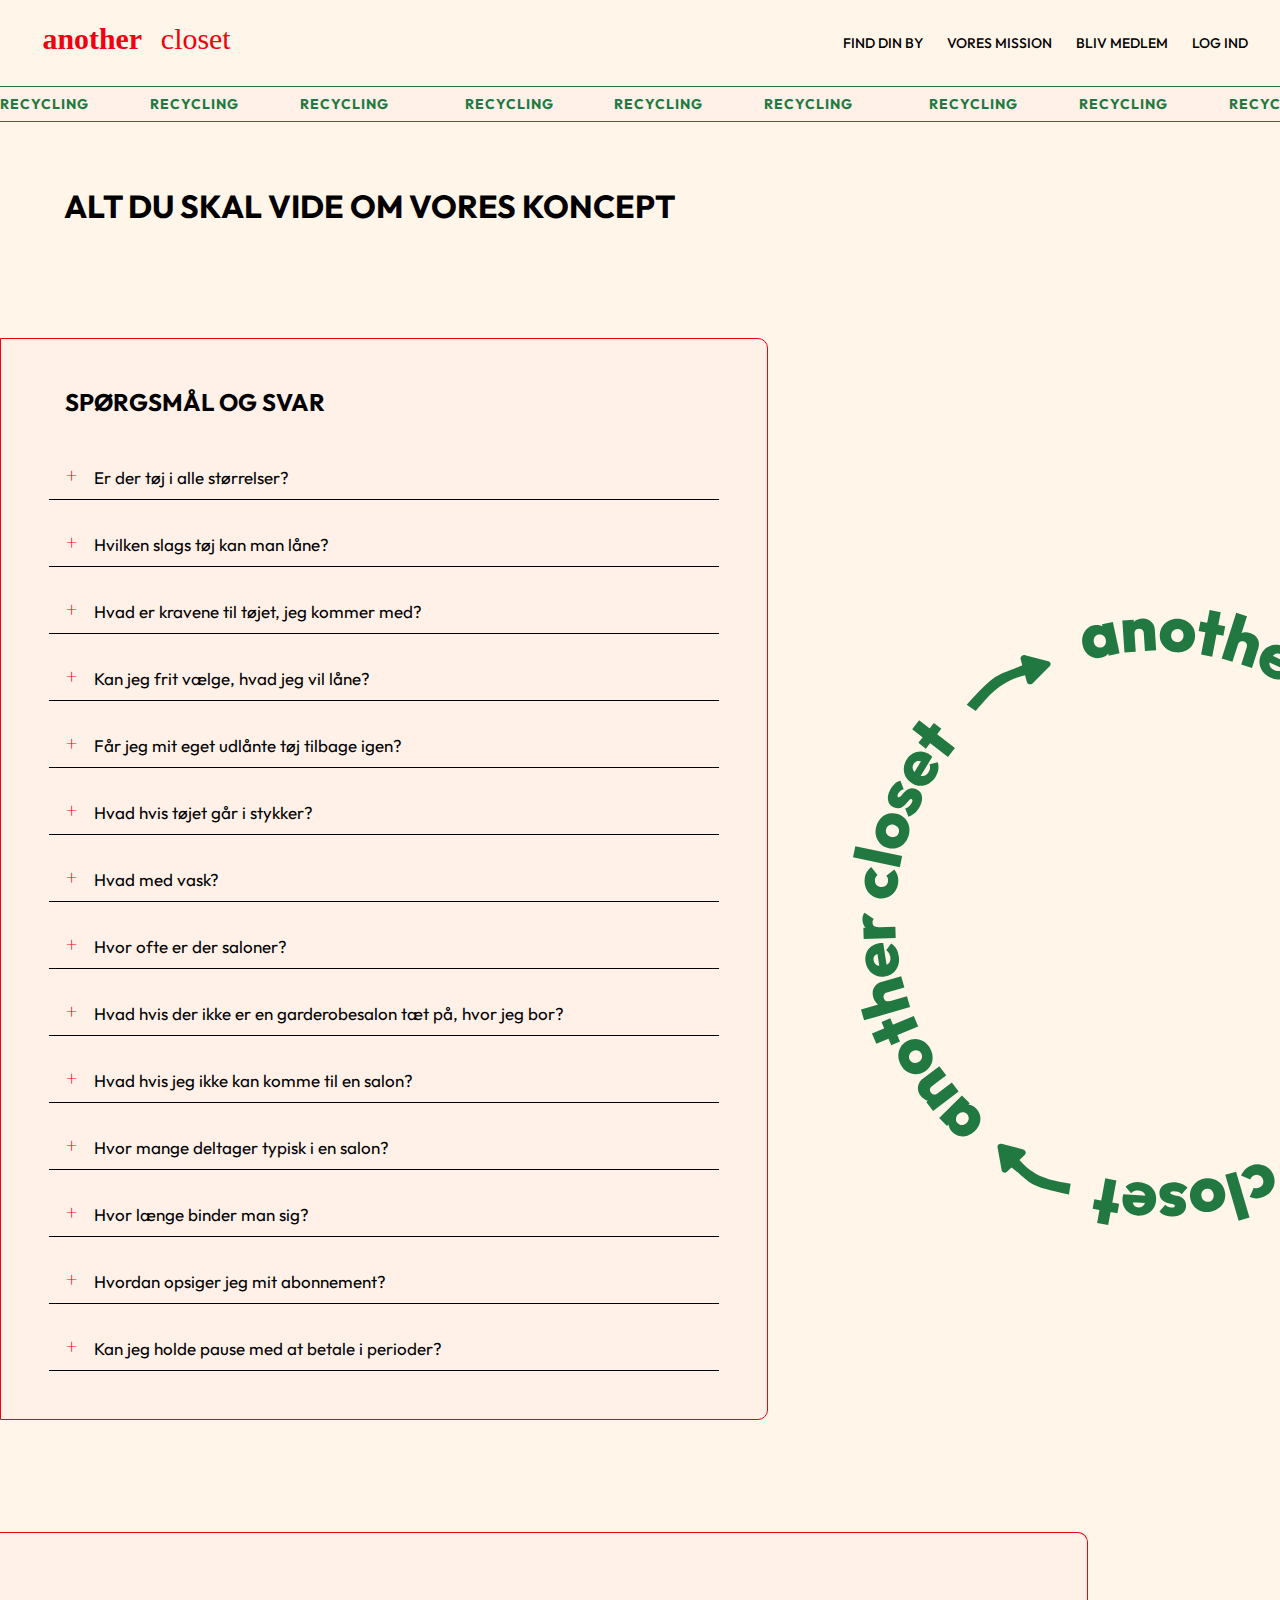
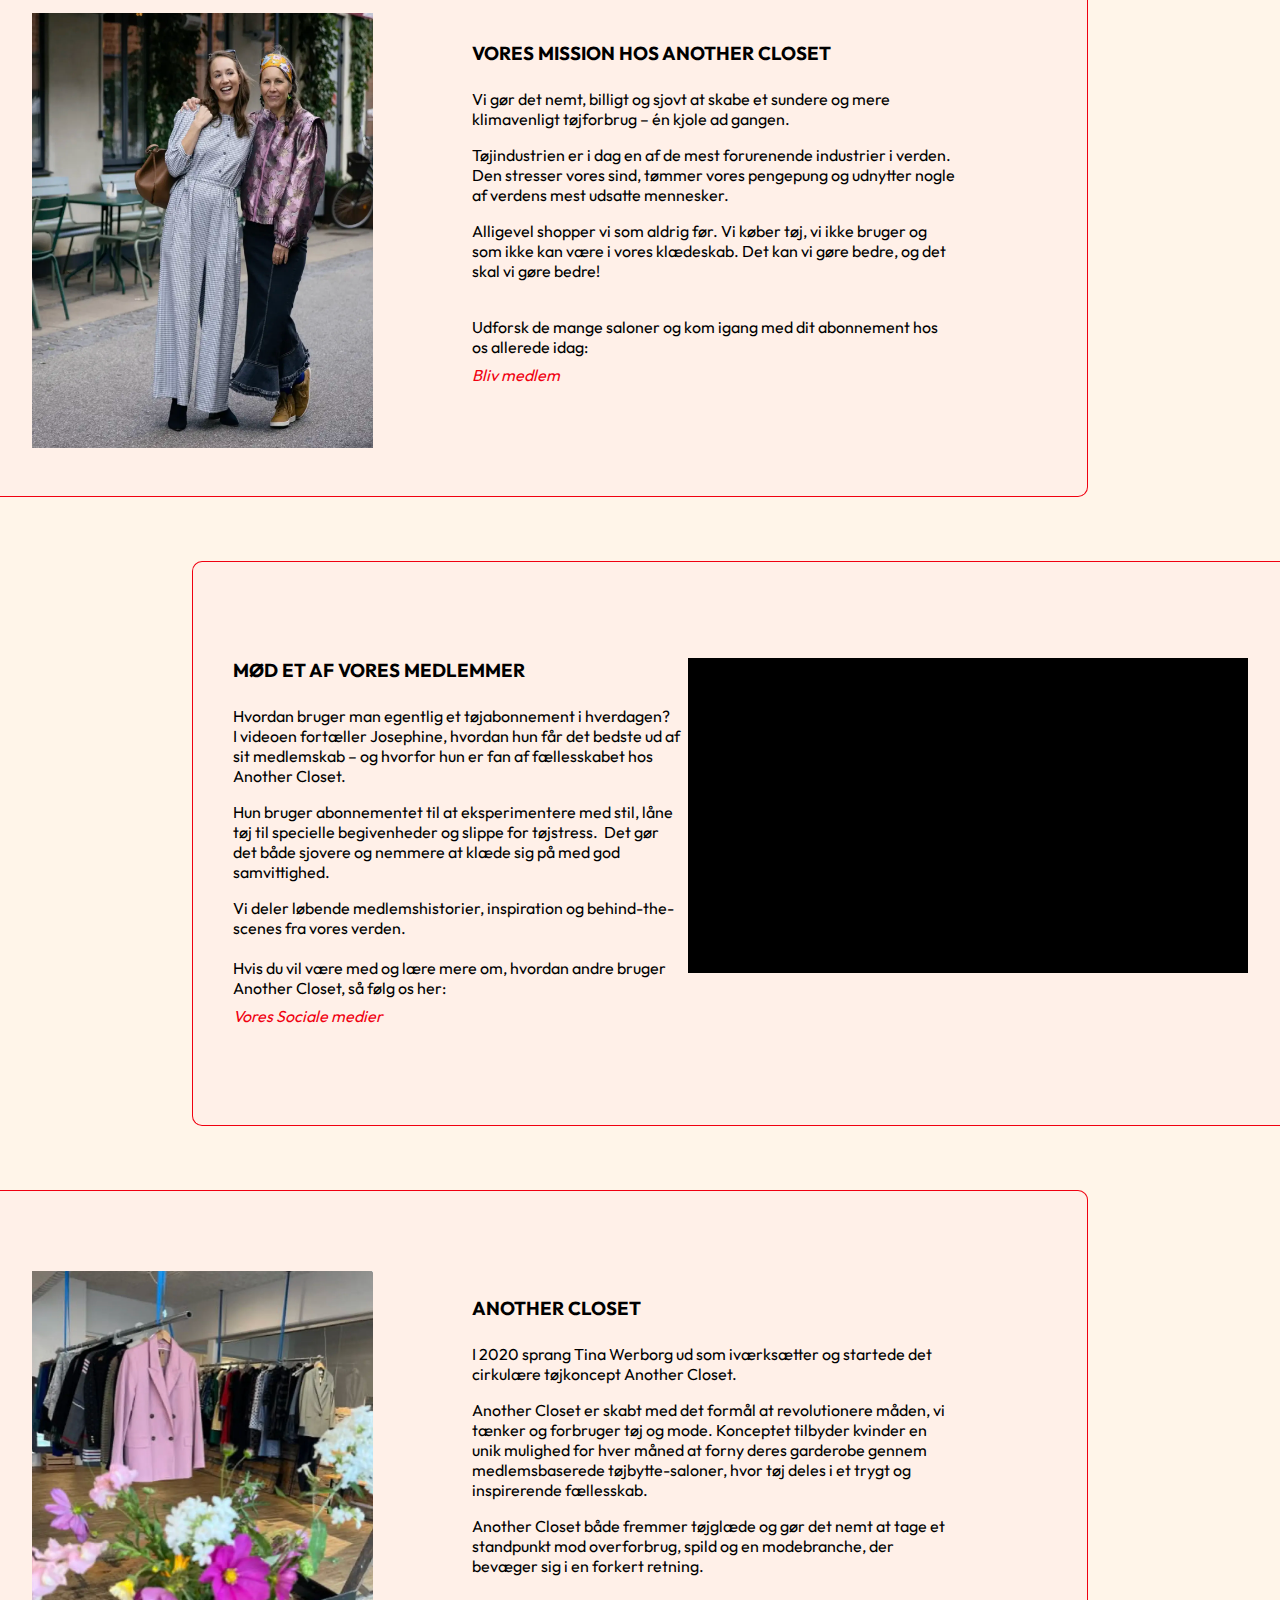
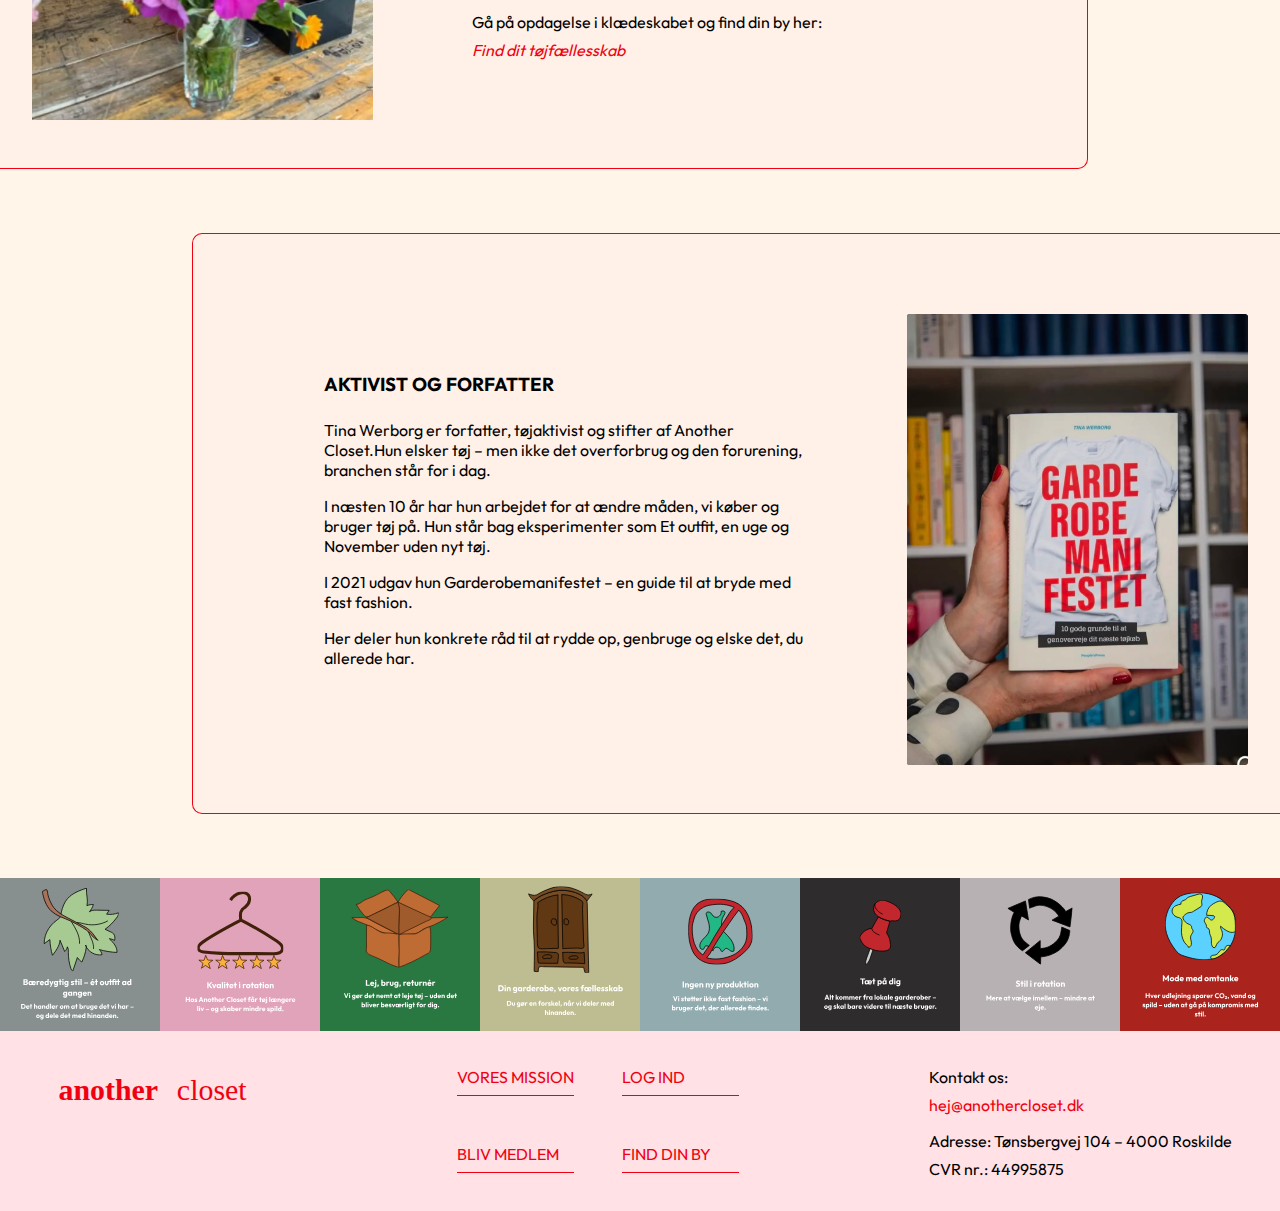
<file: voresmission.html>
<!DOCTYPE html>
<html lang="en">

<head>
    <meta charset="UTF-8">
    <meta name="viewport" content="width=device-width, initial-scale=1.0">
    <link rel="preconnect" href="https://fonts.googleapis.com">
    <link rel="preconnect" href="https://fonts.gstatic.com" crossorigin>
    <link
        href="https://fonts.googleapis.com/css2?family=Inconsolata:wght@200..900&family=Outfit:wght@100..900&family=Roboto:ital,wght@0,100..900;1,100..900&display=swap"
        rel="stylesheet">
    <link rel="stylesheet" href="/styles/style.css">
    <title>Vores Mission</title>
</head>

<body>
    <header>
        <nav class="navbar">
            <a href="/index.html"><img src="/SVG/logo.svg" alt="logo"></a>
            <div class="burger-menu">
                <div class="bar"></div>
                <div class="bar"></div>
                <div class="bar"></div>
            </div>


            <ul>
                <li class="dropdown mobil-menu">
                    <a href="/index.html">FIND DIN BY</a>
                    <ul class="dropdown-content">

                    </ul>
                </li>
                <li><a href="/voresmission.html" class="rod-tekst">VORES MISSION</a></li>

                <li><a href="" class="bliv-medlem-btn">BLIV MEDLEM</a></li>
                <li> <a href="" class="log-ind-btn">LOG IND</a></li>
            </ul>
        </nav>
        <div class="banner">
            <div class="banner-track">
                <span>
                    RECYCLING&nbsp;&nbsp;&nbsp;&nbsp;RECYCLING&nbsp;&nbsp;&nbsp;&nbsp;RECYCLING&nbsp;&nbsp;&nbsp;&nbsp;
                    RECYCLING&nbsp;&nbsp;&nbsp;&nbsp;RECYCLING&nbsp;&nbsp;&nbsp;&nbsp;RECYCLING&nbsp;&nbsp;&nbsp;&nbsp;
                    RECYCLING&nbsp;&nbsp;&nbsp;&nbsp;RECYCLING&nbsp;&nbsp;&nbsp;&nbsp;RECYCLING&nbsp;&nbsp;&nbsp;&nbsp;
                    RECYCLING&nbsp;&nbsp;&nbsp;&nbsp;RECYCLING&nbsp;&nbsp;&nbsp;&nbsp;RECYCLING&nbsp;&nbsp;&nbsp;&nbsp;
                </span>
                <span>
                    RECYCLING&nbsp;&nbsp;&nbsp;&nbsp;RECYCLING&nbsp;&nbsp;&nbsp;&nbsp;RECYCLING&nbsp;&nbsp;&nbsp;&nbsp;
                    RECYCLING&nbsp;&nbsp;&nbsp;&nbsp;RECYCLING&nbsp;&nbsp;&nbsp;&nbsp;RECYCLING&nbsp;&nbsp;&nbsp;&nbsp;
                    RECYCLING&nbsp;&nbsp;&nbsp;&nbsp;RECYCLING&nbsp;&nbsp;&nbsp;&nbsp;RECYCLING&nbsp;&nbsp;&nbsp;&nbsp;
                    RECYCLING&nbsp;&nbsp;&nbsp;&nbsp;RECYCLING&nbsp;&nbsp;&nbsp;&nbsp;RECYCLING&nbsp;&nbsp;&nbsp;&nbsp;
                </span>

            </div>
        </div>





    </header>
    <main>
        <div class="wrapper">
            <h1>ALT DU SKAL VIDE OM VORES KONCEPT</h1>
            <div class="logo_faq">
                <div class="faq_container">
                    <h2>SPØRGSMÅL OG SVAR</h2>
                    <div class="sporgsmal_container">
                        <div class="sporgsmal" onclick="toggle(this)"><span class="ikon">+</span>Er der tøj i alle
                            størrelser?
                        </div>
                        <div class="svar">Vi stræber efter at have tøj i så mange størrelser som muligt, men udvalget
                            afhænger
                            af
                            det, medlemmerne deler.</div>
                    </div>
                    <div class="sporgsmal_container">
                        <div class="sporgsmal" onclick="toggle(this)"><span class="ikon">+</span>Hvilken slags tøj kan
                            man
                            låne?
                        </div>
                        <div class="svar">Alt fra hverdagstøj til sæsonbestemte styles – det afhænger af, hvad
                            medlemmerne
                            deler.</div>
                    </div>
                    <div class="sporgsmal_container">
                        <div class="sporgsmal" onclick="toggle(this)"><span class="ikon">+</span>Hvad er kravene til
                            tøjet,
                            jeg
                            kommer med?</div>
                        <div class="svar">Det skal være rent, i god stand og klar til at blive brugt af andre.</div>
                    </div>
                    <div class="sporgsmal_container">
                        <div class="sporgsmal" onclick="toggle(this)"><span class="ikon">+</span>Kan jeg frit vælge,
                            hvad
                            jeg
                            vil låne?</div>
                        <div class="svar">Ja, du vælger selv blandt det tilgængelige tøj i den givende salon.</div>
                    </div>
                    <div class="sporgsmal_container">
                        <div class="sporgsmal" onclick="toggle(this)"><span class="ikon">+</span>Får jeg mit eget
                            udlånte
                            tøj
                            tilbage igen?</div>
                        <div class="svar">Nej, tøjet bliver en del af fællesskabets garderobe og cirkulerer blandt
                            medlemmerne.
                        </div>
                    </div>
                    <div class="sporgsmal_container">
                        <div class="sporgsmal" onclick="toggle(this)"><span class="ikon">+</span>Hvad hvis tøjet går i
                            stykker?
                        </div>
                        <div class="svar">Små skader kan ske – vi opfordrer til reparation, men forstår, at tøj bliver
                            brugt.
                        </div>
                    </div>
                    <div class="sporgsmal_container">
                        <div class="sporgsmal" onclick="toggle(this)"><span class="ikon">+</span>Hvad med vask?</div>
                        <div class="svar">Alt tøj skal være nyvasket, når det afleveres – og du vasker selv det, du
                            låner.
                            Du
                            får en vaskevejledning med og du kan
                            også tjekke op på oplysninger om vask inde på produktet her på websitet.</div>
                    </div>
                    <div class="sporgsmal_container">
                        <div class="sporgsmal" onclick="toggle(this)"><span class="ikon">+</span>Hvor ofte er der
                            saloner?
                        </div>
                        <div class="svar">Der afholdes som regel én salon om måneden i hver by.</div>
                    </div>
                    <div class="sporgsmal_container">
                        <div class="sporgsmal" onclick="toggle(this)"><span class="ikon">+</span>Hvad hvis der ikke er
                            en
                            garderobesalon tæt på, hvor jeg
                            bor?</div>
                        <div class="svar">Skriv til os –Vi tager altid gerne imod efterspørgsler!</div>
                    </div>
                    <div class="sporgsmal_container">
                        <div class="sporgsmal" onclick="toggle(this)"><span class="ikon">+</span>Hvad hvis jeg ikke kan
                            komme
                            til en salon?</div>
                        <div class="svar">Så springer du bare over – der er ingen krav om fast deltagelse.</div>
                    </div>
                    <div class="sporgsmal_container">
                        <div class="sporgsmal" onclick="toggle(this)"><span class="ikon">+</span>Hvor mange deltager
                            typisk
                            i en
                            salon?</div>
                        <div class="svar">Typisk 10–20 deltagere, afhængigt af sted og tidspunkt.</div>
                    </div>
                    <div class="sporgsmal_container">
                        <div class="sporgsmal" onclick="toggle(this)"><span class="ikon">+</span>Hvor længe binder man
                            sig?
                        </div>
                        <div class="svar">Medlemskabet er månedsbaseret og kan opsiges når som helst.</div>
                    </div>
                    <div class="sporgsmal_container">
                        <div class="sporgsmal" onclick="toggle(this)"><span class="ikon">+</span>Hvordan opsiger jeg mit
                            abonnement?</div>
                        <div class="svar">Du kan opsige direkte via din profil eller ved at kontakte os.</div>
                    </div>
                    <div class="sporgsmal_container">
                        <div class="sporgsmal" onclick="toggle(this)"><span class="ikon">+</span>Kan jeg holde pause med
                            at
                            betale i perioder?</div>
                        <div class="svar">Ja, du kan sætte medlemskabet på pause, når du ikke deltager i saloner.</div>
                    </div>
                </div>
                <div class="rundtlogo_container">
                    <img id="rundtLogo" class="rundt_logo" src="/SVG/logo_illustration.svg" alt="rundt logo">
                </div>
            </div>

            <div class="info_boks1">
                <div class="info_tekst">
                    <h3>VORES MISSION HOS ANOTHER CLOSET</h3>
                    <p>Vi gør det nemt, billigt og sjovt at skabe et sundere og mere klimavenligt tøjforbrug – én kjole
                        ad
                        gangen.</p>
                    <p>Tøjindustrien er i dag en af de mest forurenende industrier i verden. Den stresser vores sind,
                        tømmer
                        vores pengepung og
                        udnytter nogle af verdens mest udsatte mennesker.</p>
                    <p>Alligevel shopper vi som aldrig før. Vi køber tøj, vi ikke bruger og som ikke kan være i vores
                        klædeskab. Det kan vi
                        gøre bedre, og det skal vi gøre bedre! <br></p>

                    <p> <br>Udforsk de mange saloner og kom igang med dit abonnement hos os allerede idag:</p>
                    <a href="#" class="link bliv-medlem-btn">Bliv medlem</a>
                </div>
                <img src="/img/voresmission_img1.webp" alt="">
            </div>
            <div class="info_boks2">
                <div class="info_tekst">
                    <h3>MØD ET AF VORES MEDLEMMER</h3>
                    <p>Hvordan bruger man egentlig et tøjabonnement i hverdagen?  <br>I videoen fortæller Josephine,
                        hvordan
                        hun får det bedste ud af
                        sit medlemskab – og hvorfor hun er fan af fællesskabet hos Another Closet.</p>
                    <p>Hun bruger abonnementet til at eksperimentere med stil, låne tøj til specielle begivenheder og
                        slippe
                        for tøjstress. 
                        Det gør det både sjovere
                        og nemmere at klæde sig på med god samvittighed.</p>
                    <p>Vi deler løbende medlemshistorier, inspiration og behind-the-scenes fra vores verden.  <br>
                        <br>Hvis
                        du vil være med og lære mere
                        om, hvordan andre bruger Another Closet, så følg os her:
                    </p>
                    <a class="link" href="#">Vores Sociale medier </a>
                </div>
                <div class="video-container">
                    <iframe src="https://www.youtube-nocookie.com/embed/WDgfycjcSSY" title="YouTube video player"
                        allow="accelerometer; autoplay; clipboard-write; encrypted-media; gyroscope; picture-in-picture; web-share"
                        allowfullscreen>
                    </iframe>
                </div>





            </div>
            <div class="info_boks1">
                <div class="info_tekst">
                    <h3>ANOTHER CLOSET</h3>
                    <p>I 2020 sprang Tina Werborg ud som iværksætter og startede det cirkulære tøjkoncept Another
                        Closet.
                    </p>
                    <p>Another Closet er skabt med det formål at revolutionere måden, vi tænker og forbruger tøj og
                        mode.
                        Konceptet tilbyder
                        kvinder en unik mulighed for hver måned at forny deres garderobe gennem medlemsbaserede
                        tøjbytte-saloner, hvor tøj deles
                        i et trygt og inspirerende fællesskab. </p>
                    <p>Another Closet både fremmer tøjglæde og gør det nemt at tage et standpunkt mod overforbrug, spild
                        og
                        en modebranche, der
                        bevæger sig i en forkert retning. <br></p>

                    <p> <br>Gå på opdagelse i klædeskabet og find din by her:</p>
                    <a class="link" href="index.html#sektion4">Find dit tøjfællesskab</a>

                </div>
                <img src="/img/voresmission_img3.webp" alt="">
            </div>


            <div class="info_boks4">
                <div class="info_tekst">
                    <h3>AKTIVIST OG FORFATTER</h3>
                    <p>Tina Werborg er forfatter, tøjaktivist og stifter af Another Closet.Hun elsker tøj – men ikke det
                        overforbrug og den
                        forurening, branchen står for i dag.</p>
                    <p>I næsten 10 år har hun arbejdet for at ændre måden, vi køber og bruger tøj på. Hun står bag
                        eksperimenter som Et outfit,
                        en uge og November uden nyt tøj.</p>
                    <p>I 2021 udgav hun Garderobemanifestet – en guide til at bryde med fast fashion.</p>
                    <p>Her deler hun konkrete råd til at rydde op, genbruge og elske det, du allerede har.</p>
                </div>
                <img src="/img/voresmission_img2.webp" alt="">

            </div>
            <!-- BLIV MEDLEM POP-UP -->
            <div id="medlems-modal" class="modal">
                <div class="modal-content">
                    <h2 class="blivmedlem-h2">BLIV MEDLEM</h2>
                    <p>Tilmeld dig vores tøjfællesskab og få adgang til eksklusive fordele.</p>
                    <p> Udfyld dine oplysninger her, så sender vi dig en velkomstmail.</p>
                    <form class="modal-form">
                        <input type="text" placeholder="Dit navn" required>
                        <input type="email" placeholder="Din e-mail" required>
                        <button type="submit" class="submit-btn3">TILMELD</button>
                    </form>
                    <button class="close-btn">LUK</button>
                </div>
            </div>

            <!-- LOG IND POP-UP -->
            <div id="login-modal" class="modal">
                <div class="modal-content">
                    <h2>LOG IND</h2>
                    <p>Indtast dine oplysninger for at logge ind.</p>
                    <form class="modal-form">
                        <input type="email" placeholder="Din e-mail" required>
                        <input type="password" placeholder="Adgangskode" required>
                        <button type="submit" class="submit-btn">LOG IND</button>
                    </form>
                    <button class="close-btn">LUK</button>
                </div>
            </div>
        </div>
        <div class="ikonbanner">
            <img src="/SVG/ikonbanner.svg" alt="ikonbanner">
        </div>
    </main>
    <footer>
        <div class="footer_logo">
            <a href="index.html"><img src="/SVG/logo.svg" alt="logo"></a>
        </div>
        <div class="henvisninger">
            <a href="voresmission.html">VORES MISSION</a>
            <a href="#">LOG IND</a>
            <a href="#">BLIV MEDLEM</a>
            <a href="index.html">FIND DIN BY</a>
        </div>
        <div class="kontakt_sektion">
            <p>Kontakt os:</p>
            <a href="mailto:hej@anothercloset.dk">hej@anothercloset.dk</a>
            <p>Adresse: Tønsbergvej 104 – 4000 Roskilde</p>
            <p>CVR nr.: 44995875</p>
        </div>

    </footer>
    <script src="script.js"></script>
    <script src="voresmission.js"></script>
    <script src="logind.js"></script>
    <script src="blivmedlem.js"></script>
    <script src="/header.js"></script>

</body>


</html>

<style>
    @import url("https://fonts.googleapis.com/css2?family=Inconsolata:wght@200..900&family=Outfit:wght@100..900&family=Roboto:ital,wght@0,100..900;1,100..900&display=swap");

    /************** Globale variabler ***************/
    :root {
        --Baggrundsfarve: #fff5e9;
        --tekst: #000000;
        --lyserød1: #fff0e8;
        --kontrastfarve: #f00010;
        --lyserød2: #ffe1e6;
        --grøn: #217941;
    }


    /*************** Spørgsmål sektion ****************/
    h1 {
        font-family: "Outfit", sans-serif;
        margin: 4rem;
    }

    h2 {
        font-family: "Outfit", sans-serif;
        padding-left: 4rem;
        padding-bottom: 1rem;
    }

    h3 {
        font-family: "Outfit", sans-serif;
        padding-left: 0.5rem;
        padding-bottom: 1rem;
    }

    p {
        font-family: "Outfit", sans-serif;
    }

    a {
        text-decoration: none;
        font-family: "Outfit", sans-serif;
    }

    .faq_container {
        font-family: "Outfit", sans-serif;
        background-color: var(--lyserød1);
        border: var(--kontrastfarve) solid 1px;
        margin-block: 3rem;
        padding-block: 3rem;

    }

    .svar {
        display: none;
        padding-bottom: 0.5rem;
        margin-inline: 6rem;
        padding-top: 1rem;
    }

    .sporgsmal {
        font-size: 17px;
        cursor: pointer;
        margin-top: 10px;
        margin-inline: 3rem;
        padding-bottom: 0.5rem;
        border-bottom: var(--tekst) solid 1px;
        padding-top: 1rem;
        transition: background-color 0.2s, color 0.2s;

    }

    .sporgsmal:hover {
        color: var(--kontrastfarve);
        border-bottom: var(--kontrastfarve) solid 1px;
    }

    .ikon {
        padding-inline: 1rem;
        font-size: 25px;
        font-weight: 100;
        color: var(--kontrastfarve);
    }

    /* rundt logo styling*/

    .rundtlogo_container {
        display: flex;
        justify-content: center;
        margin-bottom: 2rem;
    }

    .rundt_logo {
        width: 60vw;
        max-width: 300px;
        height: auto;
    }


    @media (min-width: 768px) {
        .rundt_logo {
            max-width: 600px;
            margin-top: 20rem;
        }

        .rundtlogo_container {
            display: block;
            overflow: hidden;
        }

        .logo_faq {
            display: grid;
            grid-template-columns: 2fr 1fr;
        }

        .faq_container {
            width: 768px;
            min-width: 600px;
            margin-right: auto;
            border-radius: 0 10px 10px 0;
        }


    }

    /*************** Info Sektion ****************/


    .info_boks1,
    .info_boks3,
    .info_boks4 {
        background-color: var(--lyserød1);
        margin-block: 4rem;
        border-top: var(--kontrastfarve) solid 1px;
        border-bottom: var(--kontrastfarve) solid 1px;
        padding-block: 3rem;
        padding-inline: 2rem;
    }

    .info_boks2 {
        background-color: var(--lyserød1);
        margin-block: 4rem;
        border-top: var(--kontrastfarve) solid 1px;
        border-bottom: var(--kontrastfarve) solid 1px;
        padding-block: 6rem;
        padding-inline: 2rem;
    }

    .info_boks1 p,
    .info_boks2 p,
    .info_boks3 p,
    .info_boks4 p {
        padding: 0.5rem;
    }

    .info_boks1 img,
    .info_boks2 img,
    .info_boks3 img,
    .info_boks4 img {
        padding-top: 2rem;
    }

    .link {
        position: relative;
        color: var(--kontrastfarve);
        margin-left: 0.5rem;
        padding-top: 0rem;
        padding-bottom: 0.2rem;
        font-style: italic;
        font-size: 1rem;
    }

    .link::after {
        content: '';
        position: absolute;
        left: 0;
        bottom: 0;
        height: 1px;
        width: 0;
        background-color: var(--kontrastfarve);
        transition: width 0.3s ease;
    }

    .link:hover::after {
        width: 100%;
    }

    .info_tekst {
        max-width: 600px;
        margin: 0 auto;
        display: flex;
        flex-direction: column;
        justify-content: center;
        align-items: flex-start;
    }


    .info_boks h3 {
        padding-bottom: 2rem;
    }


    @media (min-width: 768px) {

        .info_boks1 {
            display: grid;
            grid-template-columns: 1fr 2fr;
        }


        .info_boks4 {
            display: grid;
            grid-template-columns: 2fr 1fr;
        }

        .info_tekst {
            max-width: 500px;
            display: flex;
            flex-direction: column;
            justify-content: center;

        }

        .info_boks1 img,
        .info_boks3 img,
        .info_boks4 img {
            max-width: 350px;
            height: auto;
        }

        .info_boks1 img {
            order: -1;
        }

        .info_boks1,
        .info_boks3 {
            margin-right: 15vw;
            border-right: var(--kontrastfarve) solid 1px;
            border-radius: 0 10px 10px 0;
        }

        .info_boks2,
        .info_boks4 {
            margin-left: 15vw;
            border-left: var(--kontrastfarve) solid 1px;
            border-radius: 10px 0 0 10px;
        }
    }

    .video-container {
        position: relative;
        padding-bottom: 56.25%;
        height: 0;
        overflow: hidden;
        background: #000;
        max-width: 100%;
        margin: 0 auto;
    }

    .video-container iframe {
        position: absolute;
        top: 0;
        left: 0;
        width: 100%;
        height: 100%;
        border: 0;
    }


    /* Desktop og op */
    @media (min-width: 1200px) {
        .video-container {
            width: 560px;
        }

        .info_boks2 {
            display: grid;
            grid-template-columns: 2.5fr 1fr;
        }
    }


    /********** Bliv medlem -popup **********/
    /* Pop-up baggrund */
    .modal {
        display: none;
        position: fixed;
        z-index: 9999;
        left: 0;
        top: 0;
        width: 100%;
        height: 100%;
        backdrop-filter: blur(4px);
        /* sløret baggrund */
        background-color: rgba(0, 0, 0, 0.5);
        /* mørk overlay */
        justify-content: center;
        align-items: center;
    }

    /* Selve boksen */
    .modal-content {
        background-color: var(--Baggrundsfarve);
        padding: 2rem;
        width: 90%;
        max-width: 500px;
        box-shadow: 0 0 20px rgba(0, 0, 0, 0.3);
        text-align: left;
        font-family: "Outfit", sans-serif;
        border-radius: 0.4rem;
    }

    .modal-content input {
        padding: 0.8rem;
        font-size: 1rem;
        border: 1px solid var(--kontrastfarve);
        border-radius: 0.4rem;
        color: var(--kontrastfarve);
    }

    .blivmedlem-h2 {
        font-family: "Outfit", sans-serif;
        margin-bottom: 1rem;
    }

    .submit-btn3 {
        background-color: var(--lyserød2);
        color: var(--kontrastfarve);
        border-radius: 0.4rem;
        padding: 1rem;
        border: none;
        font-weight: bold;
        cursor: pointer;
        display: flex;
        justify-content: space-between;
        align-items: center;
        font-family: "Outfit", sans-serif;
        border: 1px solid var(--kontrastfarve);
    }

    .submit-btn3:hover {
        background-color: var(--kontrastfarve);
        color: var(--lyserød2);
    }

    .submit-btn3::after {
        content: "→";
        margin-left: 1rem;
    }

    .close-btn {
        margin-top: 1rem;
        padding-left: 0.2rem;
        cursor: pointer;
        border: none;
        background-color: black;
        color: white;
    }

    /********** tilmeldings-popup **********/

    .modal {
        display: none;
        position: fixed;
        z-index: 9999;
        left: 0;
        top: 0;
        width: 100%;
        height: 100%;
        backdrop-filter: blur(4px);
        /* sløret baggrund */
        background-color: rgba(0, 0, 0, 0.5);
        /* mørk overlay */
        justify-content: center;
        align-items: center;
    }

    .tilmelding-h2 {
        font-family: "Outfit", sans-serif;
        margin-bottom: 1rem;
    }

    .modal-content {
        background-color: var(--Baggrundsfarve);
        padding: 2rem;
        width: 90%;
        max-width: 500px;
        box-shadow: 0 0 20px rgba(0, 0, 0, 0.3);
        text-align: left;
        font-family: "Outfit", sans-serif;
        border-radius: 0.4rem;
    }

    .modal-form {
        display: flex;
        flex-direction: column;
        gap: 1rem;
        margin-top: 1rem;
    }

    .modal-form input {
        padding: 0.8rem;
        font-size: 1rem;
        border: 1px solid var(--kontrastfarve);
        border-radius: 0.4rem;
        color: var(--kontrastfarve);
    }

    .tilmelding-p {
        font-family: "Outfit", sans-serif;
        margin-bottom: 1rem;
        font-size: 0.81rem;
    }

    .tilmelding-p2 {
        font-family: "Outfit", sans-serif;
        font-size: 0.9rem;
        font-weight: bolder;
        padding-top: 1rem;
        padding-top: 1rem;
        margin-top: 1rem;
    }

    .tilmelding-p3 {
        font-family: "Outfit", sans-serif;
        margin-bottom: 1rem;
        font-size: 0.7rem;
        margin-top: -1rem;
    }


    .submit-btn {
        background-color: var(--lyserød2);
        color: var(--kontrastfarve);
        border-radius: 0.4rem;
        padding: 1rem;
        border: none;
        font-weight: bold;
        cursor: pointer;
        display: flex;
        justify-content: space-between;
        align-items: center;
        font-family: "Outfit", sans-serif;
        border: 1px solid var(--kontrastfarve);

    }

    .submit-btn2 {
        background-color: var(--lyserød2);
        color: var(--kontrastfarve);
        border-radius: 0.4rem;
        padding: 1rem;
        border: none;
        font-weight: bold;
        cursor: pointer;
        display: flex;
        justify-content: space-between;
        align-items: center;
        font-family: "Outfit", sans-serif;
        border: 1px solid var(--kontrastfarve);
        display: flex;
        gap: 15rem;
        margin-top: 1rem;

    }

    .submit-btn:hover {
        background-color: var(--kontrastfarve);
        color: var(--lyserød2);
    }

    .submit-btn2:hover {
        background-color: var(--kontrastfarve);
        color: var(--lyserød2);
    }


    .submit-btn::after {
        content: "→";
        margin-left: 1rem;
    }

    .submit-btn2::after {
        content: "→";
        margin-left: 1rem;
    }

    .close-btn {
        margin-top: 1rem;
        background: none;
        border: none;
        color: black;
        text-decoration: underline;
        cursor: pointer;
        font-weight: bold;
    }
</style>
</file>
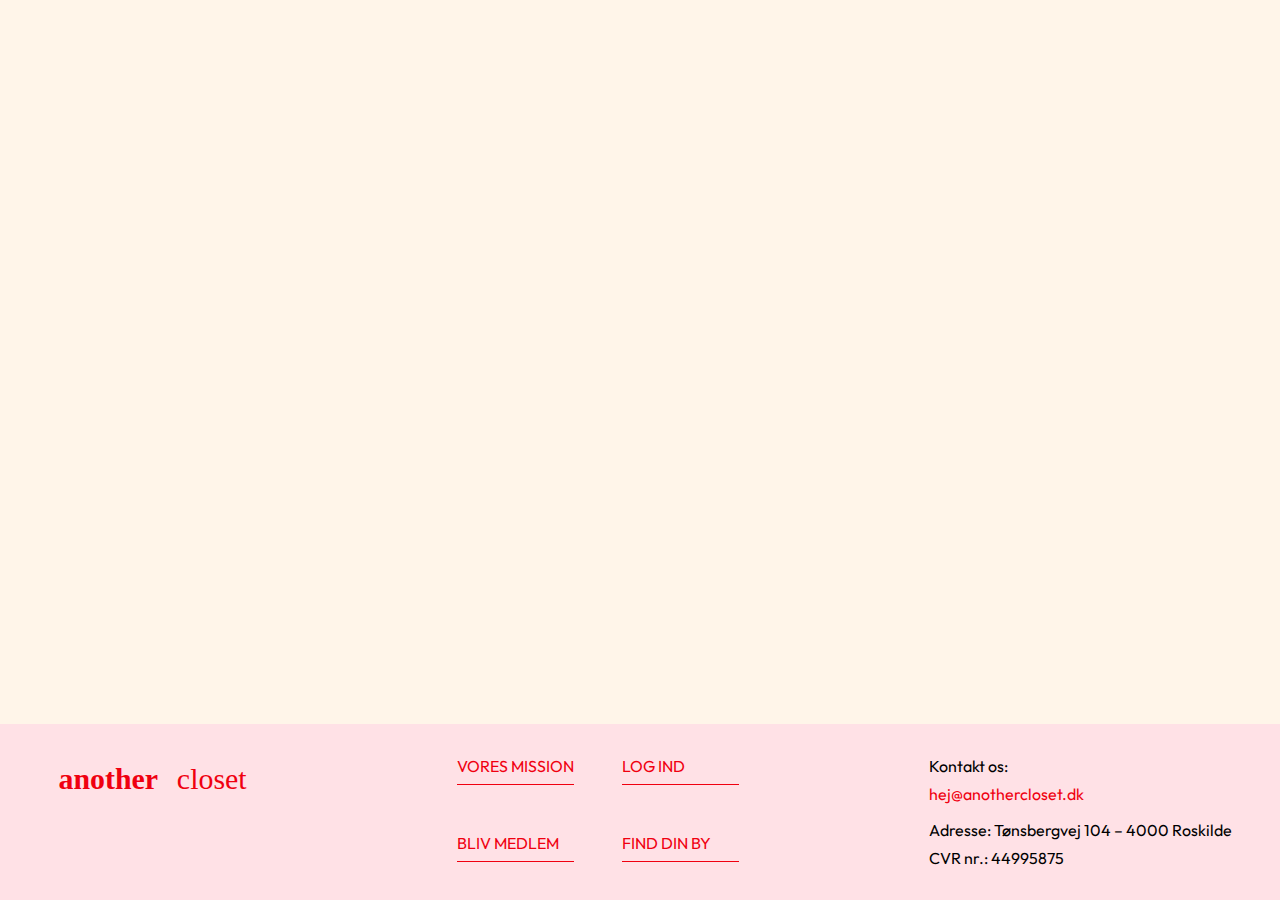
<file: Komponenter/footer.html>
<!DOCTYPE html>
<html lang="en">

<head>
    <meta charset="UTF-8">
    <meta name="viewport" content="width=device-width, initial-scale=1.0">
    <link rel="preconnect" href="https://fonts.googleapis.com">
    <link rel="preconnect" href="https://fonts.gstatic.com" crossorigin>
    <link
        href="https://fonts.googleapis.com/css2?family=Inconsolata:wght@200..900&family=Outfit:wght@100..900&family=Roboto:ital,wght@0,100..900;1,100..900&display=swap"
        rel="stylesheet">
    <link rel="stylesheet" href="/styles/style.css">
    <title>Footer</title>
</head>

<body>
    <footer>
        <div class="footer_logo">
            <a href="index.html"><img src="/SVG/logo.svg" alt="logo"></a>
        </div>
        <div class="henvisninger">
            <a href="voresmission.html">VORES MISSION</a>
            <a href="#">LOG IND</a>
            <a href="#">BLIV MEDLEM</a>
            <a href="index.html">FIND DIN BY</a>
        </div>
        <div class="kontakt_sektion">
            <p>Kontakt os:</p>
            <a href="mailto:hej@anothercloset.dk">hej@anothercloset.dk</a>
            <p>Adresse: Tønsbergvej 104 – 4000 Roskilde</p>
            <p>CVR nr.: 44995875</p>
        </div>

    </footer>
</body>

</html>
</file>
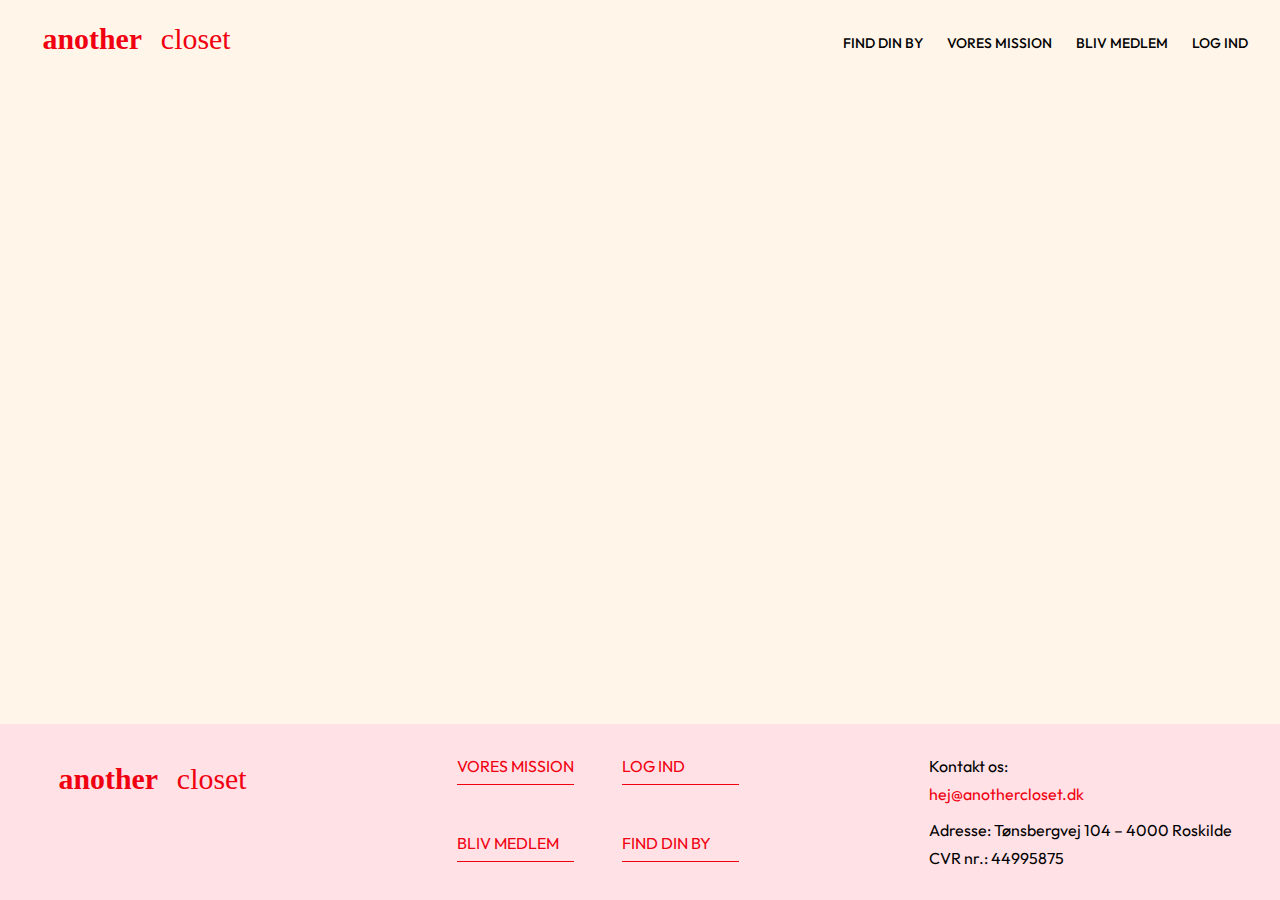
<file: Komponenter/header.html>
<!DOCTYPE html>
<html lang="en">

<head>
    <meta charset="UTF-8">
    <meta name="viewport" content="width=device-width, initial-scale=1.0">
    <link rel="preconnect" href="https://fonts.googleapis.com">
    <link rel="preconnect" href="https://fonts.gstatic.com" crossorigin>
    <link
        href="https://fonts.googleapis.com/css2?family=Inconsolata:wght@200..900&family=Outfit:wght@100..900&family=Roboto:ital,wght@0,100..900;1,100..900&display=swap"
        rel="stylesheet">
    <link rel="stylesheet" href="/styles/style.css">
    <title>Navigation</title>
</head>

<body>
    <header>
        <nav class="navbar">
            <a href="/index.html"><img src="/SVG/logo.svg" alt="logo"></a>
            <div class="burger-menu">
                <div class="bar"></div>
                <div class="bar"></div>
                <div class="bar"></div>
            </div>


            <ul>
                <li class="dropdown mobil-menu">
                    <a href="/tojfaelleskab.html">FIND DIN BY</a>
                    <ul class="dropdown-content">
                    </ul>
                </li>
                <li><a href="/voresmission.html">VORES MISSION</a></li>
                <li><a href="">BLIV MEDLEM</a></li>
                <li> <a href="">LOG IND</a></li>
            </ul>
        </nav>
    </header>
    <main></main>
    <footer>
        <div class="footer_logo">
            <a href="index.html"><img src="/SVG/logo.svg" alt="logo"></a>
        </div>
        <div class="henvisninger">
            <a href="voresmission.html">VORES MISSION</a>
            <a href="#">LOG IND</a>
            <a href="#">BLIV MEDLEM</a>
            <a href="index.html">FIND DIN BY</a>
        </div>
        <div class="kontakt_sektion">
            <p>Kontakt os:</p>
            <a href="mailto:hej@anothercloset.dk">hej@anothercloset.dk</a>
            <p>Adresse: Tønsbergvej 104 – 4000 Roskilde</p>
            <p>CVR nr.: 44995875</p>
        </div>

    </footer>
    <script src="script.js"></script>
    <script src="/header.js"></script>

</body>

</html>
</file>
<file: styles/style.css>
/************** Generalt ***************/
* {
  margin: 0;
  padding: 0;
  box-sizing: border-box;
}

img {
  width: 100%;
}
html,
body {
  height: 100%;
  background-color: var(--Baggrundsfarve);
  height: 100%;
  display: flex;
  flex-direction: column;
}

.wrapper {
  max-width: 1680px;
  margin: 0 auto;
  padding: 0;
}
@media (min-width: 1680px) {
  .wrapper {
    padding: 0 80px; /* Mere luft på meget store skærme */
  }
}

/************** Globale variabler ***************/
:root {
  --Baggrundsfarve: #fff5e9;
  --tekst: #000000;
  --lyserød1: #fff0e8;
  --kontrastfarve: #f00010;
  --lyserød2: #ffe1e6;
  --grøn: #217941;
}

/************** Fonte ***************/

/*Outfit*/
@import url("https://fonts.googleapis.com/css2?family=Inconsolata:wght@200..900&family=Outfit:wght@100..900&family=Roboto:ital,wght@0,100..900;1,100..900&display=swap");

/************** Navigationsbar ***************/

.navbar {
  display: flex;
  justify-content: space-between;
  align-items: center;
  padding: 1rem 2rem;
  z-index: 1000;
}
.navbar a img {
  height: 50px;
}
ul {
  display: flex;
  gap: 1.5rem;
  font-family: "Outfit", sans-serif;
  font-weight: 500;
  list-style: none;
  font-size: 14px;
}
ul li a {
  text-decoration: none;
  color: var(--tekst);
  display: block;
  transition: background-color 0.2s, color 0.2s;
  text-transform: uppercase;
}

ul li a:hover {
  color: var(--kontrastfarve);
  border-radius: 5px;
}

/* Burger menu */
.burger-menu {
  display: none;
  flex-direction: column;
  gap: 5px;
}

.burger-menu .bar {
  width: 25px;
  height: 3px;
  background-color: var(--tekst);
}

/* Mobil menu*/
@media (max-width: 768px) {
  .burger-menu {
    display: flex;
  }

  .navbar > ul {
    display: flex;
    flex-direction: column;
    justify-content: center;
    background-color: var(--Baggrundsfarve);
    position: fixed;
    top: 11%;
    left: 0%;
    width: 100vw;
    height: 100vh;
    padding-left: 5rem;
    padding-bottom: 15rem;
    row-gap: 3rem;
    font-size: 20px;
  }
  .navbar > ul {
    display: none;
  }

  .navbar > ul.active {
    display: flex;
  }
}

/* Dropdown menu (find din by)*/
.dropdown {
  position: relative;
  z-index: 100;
}

.dropdown-content {
  display: none;
  position: absolute;
  top: 100%;
  background-color: var(--lyserød1);
  color: black;
  min-width: 150px;
  list-style: none;
}

.dropdown-content li {
  padding: 0.5rem 1rem;
}

.dropdown-content li a {
  color: black;
  text-decoration: none;
  display: block;
}

.dropdown-content li:hover {
  background-color: var(--lyserød2);
}

.dropdown:hover .dropdown-content {
  display: block;
}

/************** Footer ***************/
footer {
  display: grid;
  grid-template-columns: 1fr 1fr;
  margin-top: auto;
  background-color: var(--lyserød2);
  display: flex;
  justify-content: space-between;
  align-items: flex-start;
  padding: 2rem 3rem;
  font-family: "Outfit", sans-serif;
  color: var(--tekst);
}

footer img {
  height: 50px;
  margin-bottom: 1rem;
}

.kontakt_sektion {
  display: flex;
  flex-direction: column;
  gap: 0.5rem;
}

.henvisninger {
  display: flex;
  flex-direction: column;
  display: grid;
  grid-template-columns: 1fr 1fr;
  gap: 0.5rem;
  text-align: left;
  gap: 3rem;
}

footer a {
  color: var(--kontrastfarve);
  text-decoration: none;
  padding-bottom: 0.5rem;
  border-bottom: var(--kontrastfarve) solid 1px;
}

footer a:hover {
  color: var(--tekst);
  border-bottom: var(--tekst) solid 1px;
}
.kontakt_sektion a {
  border: none;
}
.footer_logo a,
.footer_logo a:hover {
  text-decoration: none;
  border: none;
  border-bottom: none;
}
@media (max-width: 768px) {
  footer {
    display: grid;
    grid-template-columns: 1fr;
    row-gap: 5rem;
  }
}
/************** Banner ***************/
.banner {
  overflow: hidden;
  background-color: var(--lyserød1);
  border-top: 1px solid var(--grøn);
  border-bottom: 1px solid var(--grøn);
}

.banner-track {
  display: flex;
  animation: scroll 20s linear infinite;
}

.banner-track span {
  font-family: "Outfit", sans-serif;
  white-space: nowrap;
  text-transform: uppercase;
  font-weight: normal;
  color: var(--grøn);
  font-size: 1.2rem;
  padding-right: 1rem;
  word-spacing: 0.7rem;
  padding-block: 0.5rem;
  font-weight: bold;
  font-size: 14px;
  letter-spacing: 1px;
}

@keyframes scroll {
  0% {
    transform: translateX(0%);
  }
  100% {
    transform: translateX(-50%);
  }
}

.ikonbanner {
  background-color: var(--lyserød2);
}
</file>
